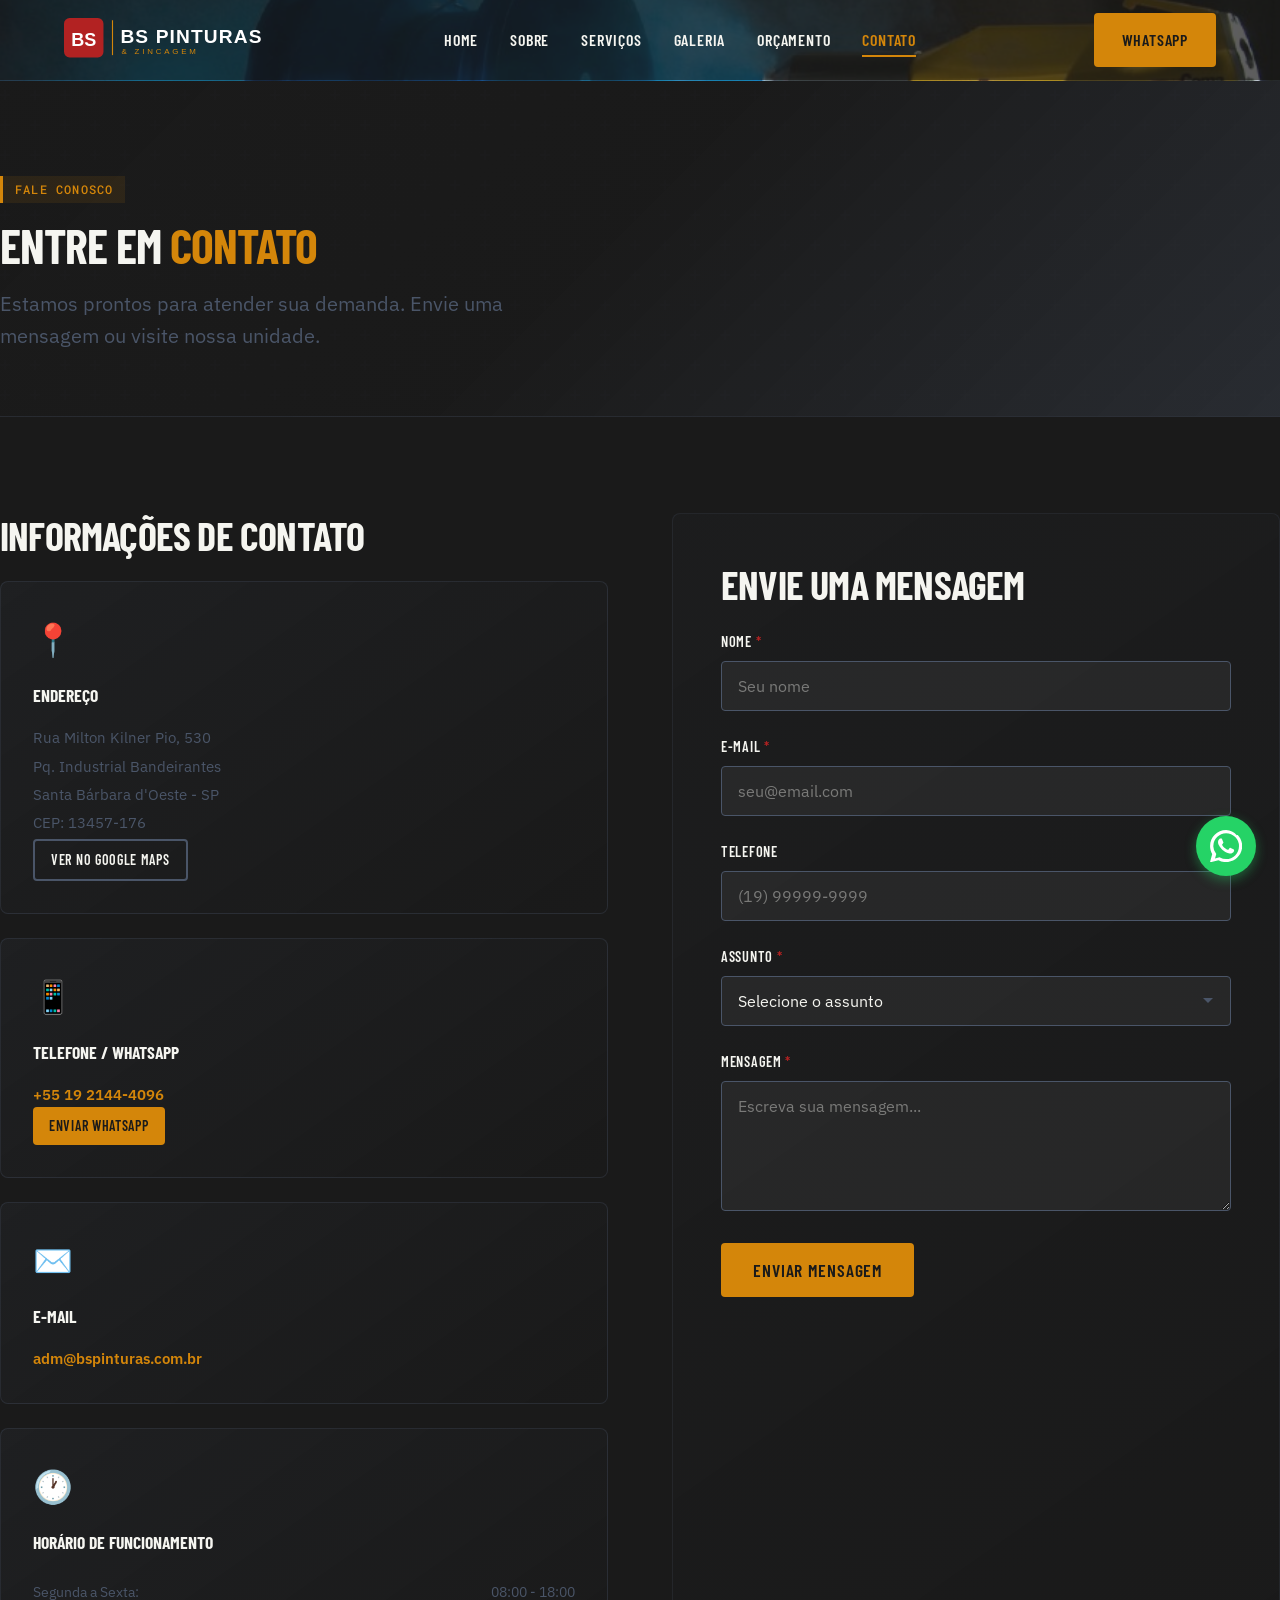
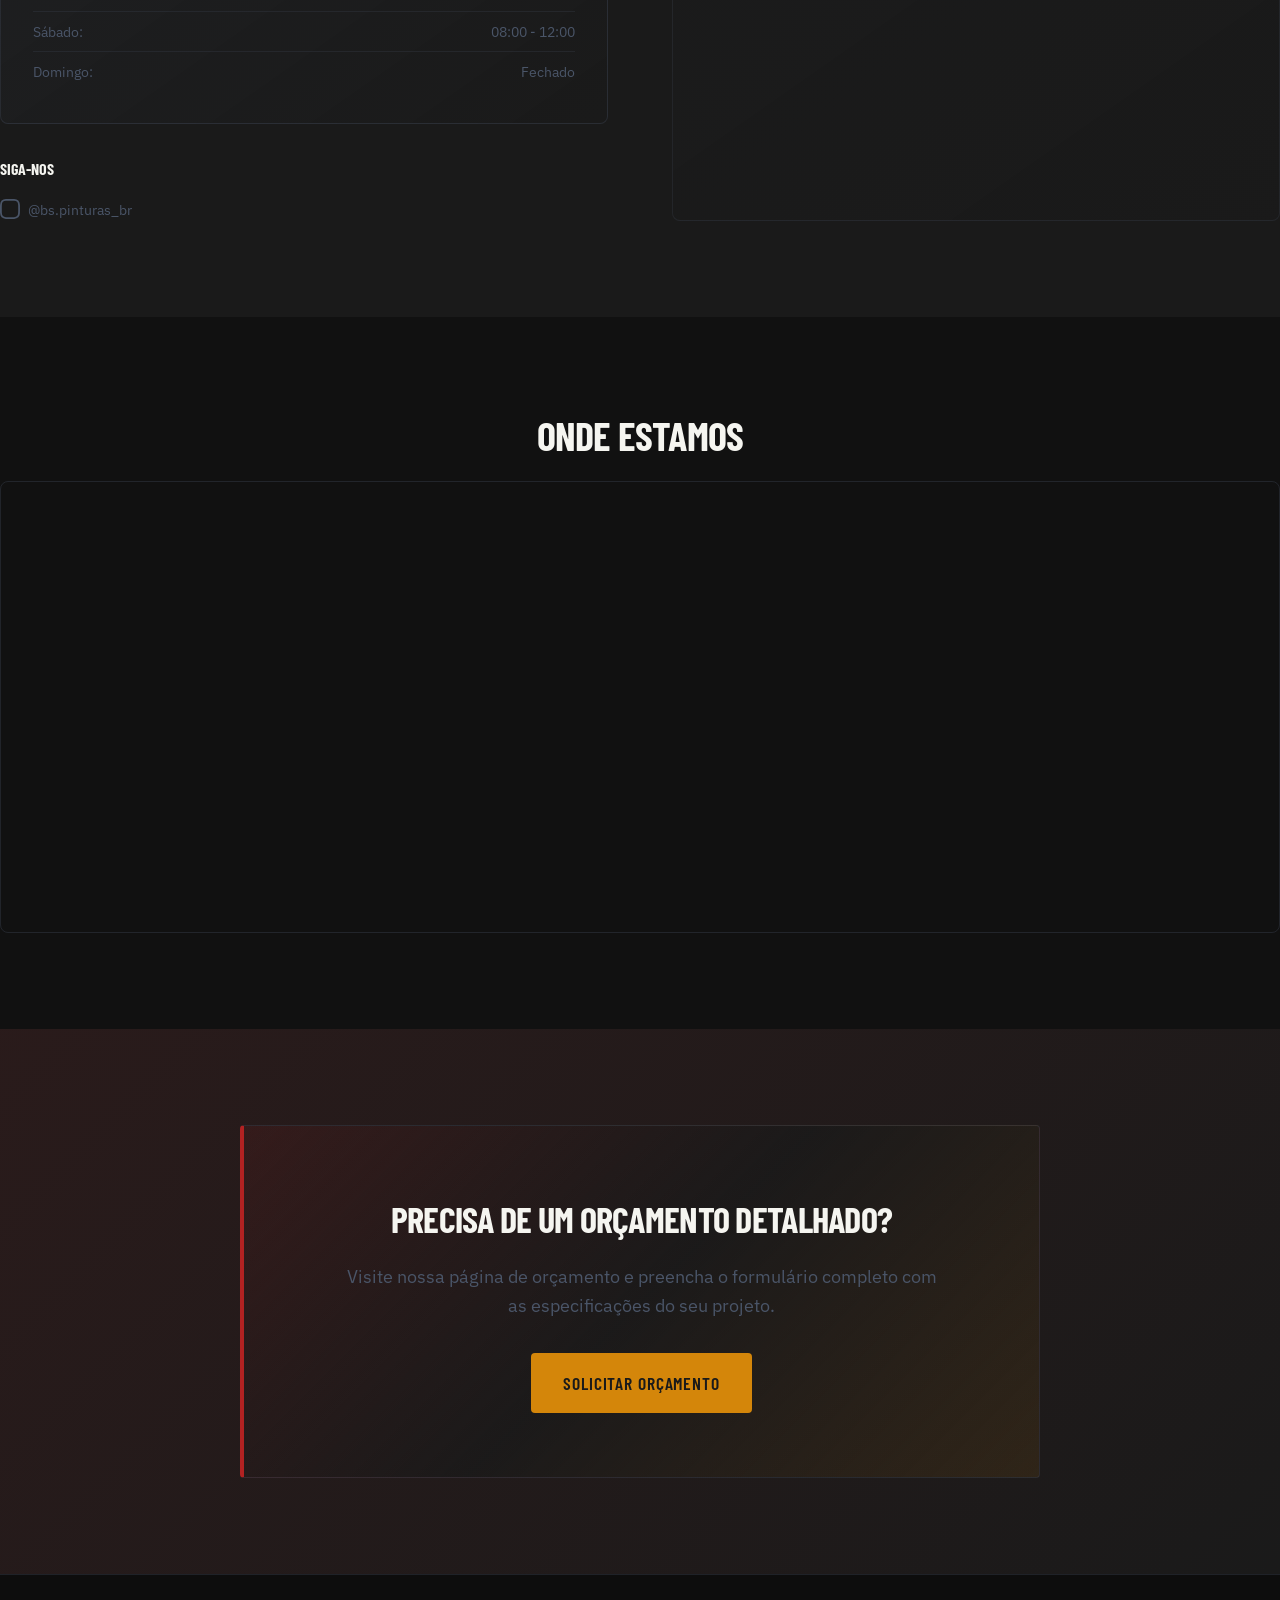
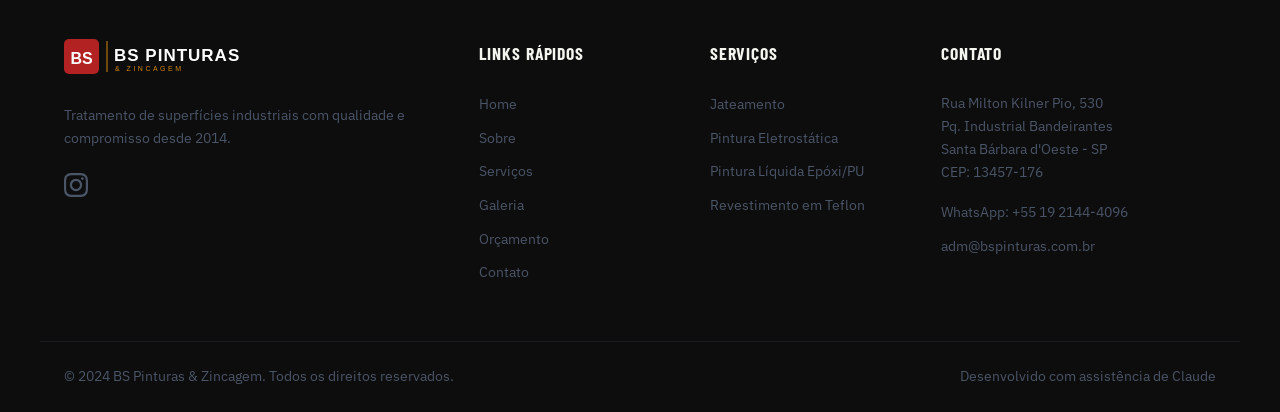
<file: BS-pinturas/contato.html>
<!DOCTYPE html>
<html lang="pt-BR">
<head>
  <meta charset="UTF-8">
  <meta name="viewport" content="width=device-width, initial-scale=1.0">
  <title>Contato | BS Pinturas & Zincagem</title>

  <meta name="description" content="Entre em contato com a BS Pinturas. Endereço: Rua Milton Kilner Pio, 530 - Santa Bárbara d'Oeste. WhatsApp: +55 19 2144-4096.">
  <meta name="keywords" content="contato, endereço, telefone, BS Pinturas, Santa Bárbara d'Oeste">
  <meta name="author" content="BS Pinturas">

  <meta property="og:title" content="Contato | BS Pinturas & Zincagem">
  <meta property="og:description" content="Fale conosco. Estamos prontos para atender.">
  <meta property="og:type" content="website">

  <link rel="icon" type="image/png" href="assets/images/logo/favicon.png">

  <link rel="preconnect" href="https://fonts.googleapis.com">
  <link rel="preconnect" href="https://fonts.gstatic.com" crossorigin>
  <link href="https://fonts.googleapis.com/css2?family=Barlow+Condensed:wght@400;600;700;800&family=IBM+Plex+Sans:wght@400;500;600&family=Roboto+Mono:wght@400;500&display=swap" rel="stylesheet">

  <link rel="stylesheet" href="assets/css/style.css">
  <link rel="stylesheet" href="assets/css/components.css">
  <link rel="stylesheet" href="assets/css/responsive.css">
</head>
<body>

  <a href="#main-content" class="sr-only">Pular para conteúdo principal</a>

  <header class="site-header">
    <div class="container">
      <div class="header-wrapper">

        <a href="index.html" class="logo" aria-label="BS Pinturas - Página inicial">
          <img src="assets/images/logo/logo.svg" alt="BS Pinturas & Zincagem" width="180" height="50">
        </a>

        <button class="menu-toggle" aria-label="Abrir menu" aria-expanded="false" aria-controls="main-nav">
          <span class="hamburger"></span>
          <span class="hamburger"></span>
          <span class="hamburger"></span>
        </button>

        <nav class="main-nav" id="main-nav" aria-label="Navegação principal">
          <ul class="nav-list">
            <li><a href="index.html" class="nav-link">Home</a></li>
            <li><a href="sobre.html" class="nav-link">Sobre</a></li>
            <li><a href="servicos.html" class="nav-link">Serviços</a></li>
            <li><a href="galeria.html" class="nav-link">Galeria</a></li>
            <li><a href="orcamento.html" class="nav-link">Orçamento</a></li>
            <li><a href="contato.html" class="nav-link active" aria-current="page">Contato</a></li>
          </ul>
        </nav>

        <a href="https://wa.me/551921444096" class="btn btn-primary header-cta" target="_blank" rel="noopener noreferrer">
          WhatsApp
        </a>

      </div>
    </div>
  </header>

  <main id="main-content">

    <section class="page-hero" aria-labelledby="contato-title">
      <div class="container">
        <div class="page-hero-content">
          <span class="page-tag">Fale Conosco</span>
          <h1 id="contato-title" class="page-title">Entre em <span class="text-accent">Contato</span></h1>
          <p class="page-description">
            Estamos prontos para atender sua demanda. Envie uma mensagem ou visite nossa unidade.
          </p>
        </div>
      </div>
    </section>

    <section class="section" aria-labelledby="info-contato-title">
      <div class="container">

        <div class="contact-wrapper">

          <div class="contact-info">
            <h2 id="info-contato-title" class="section-title">Informações de Contato</h2>

            <div class="contact-cards">

              <div class="contact-card">
                <div class="contact-icon" aria-hidden="true">📍</div>
                <h3 class="contact-card-title">Endereço</h3>
                <address class="contact-address">
                  <p>Rua Milton Kilner Pio, 530</p>
                  <p>Pq. Industrial Bandeirantes</p>
                  <p>Santa Bárbara d'Oeste - SP</p>
                  <p>CEP: 13457-176</p>
                </address>
                <a href="https://maps.google.com/?q=Rua+Milton+Kilner+Pio,530+Santa+Barbara+d'Oeste"
                   class="btn btn-outline btn-sm" target="_blank" rel="noopener noreferrer">
                  Ver no Google Maps
                </a>
              </div>

              <div class="contact-card">
                <div class="contact-icon" aria-hidden="true">📱</div>
                <h3 class="contact-card-title">Telefone / WhatsApp</h3>
                <p class="contact-detail">
                  <a href="tel:+551921444096">+55 19 2144-4096</a>
                </p>
                <a href="https://wa.me/551921444096" class="btn btn-primary btn-sm" target="_blank" rel="noopener noreferrer">
                  Enviar WhatsApp
                </a>
              </div>

              <div class="contact-card">
                <div class="contact-icon" aria-hidden="true">✉️</div>
                <h3 class="contact-card-title">E-mail</h3>
                <p class="contact-detail">
                  <a href="mailto:adm@bspinturas.com.br">adm@bspinturas.com.br</a>
                </p>
              </div>

              <div class="contact-card">
                <div class="contact-icon" aria-hidden="true">🕐</div>
                <h3 class="contact-card-title">Horário de Funcionamento</h3>
                <ul class="contact-hours">
                  <li><span>Segunda a Sexta:</span> <span>08:00 - 18:00</span></li>
                  <li><span>Sábado:</span> <span>08:00 - 12:00</span></li>
                  <li><span>Domingo:</span> <span>Fechado</span></li>
                </ul>
              </div>

            </div>

            <div class="contact-social">
              <h3 class="social-title">Siga-nos</h3>
              <div class="social-links">
                <a href="https://instagram.com/bs.pinturas_br" target="_blank" rel="noopener" aria-label="Instagram BS Pinturas" class="social-link">
                  <svg width="24" height="24" viewBox="0 0 24 24" fill="currentColor">
                    <path d="M12 2.163c3.204 0 3.584.012 4.85.07 3.252.148 4.771 1.691 4.919 4.919.058 1.265.069 1.645.069 4.849 0 3.205-.012 3.584-.069 4.849-.149 3.225-1.664 4.771-4.919 4.919-1.266.058-1.644.07-4.85.07-3.204 0-3.584-.012-4.849-.07-3.26-.149-4.771-1.699-4.919-4.92-.058-1.265-.07-1.644-.07-4.849 0-3.204.013-3.583.07-4.849.149-3.227 1.664-4.771 4.919-4.919 1.266-.057 1.645-.069 4.849-.069zm0-2.163c-3.259 0-3.667.014-4.947.072-4.358.2-6.78 2.618-6.98 6.98-.059 1.281-.073 1.689-.073 4.948 0 3.259.014 3.668.072 4.948.2 4.358 2.618 6.78 6.98 6.98 1.281.058 1.689.072 4.948.072 3.259 0 3.668-.014 4.948-.072 4.354-.2 6.782-2.618 6.979-6.98.059-1.28.073-1.689.073-4.948 0-3.259-.014-3.667-.072-4.947-.196-4.354-2.617-6.78-6.979-6.98-1.281-.059-1.69-.073-4.949-.073z"/>
                  </svg>
                  @bs.pinturas_br
                </a>
              </div>
            </div>
          </div>

          <div class="contact-form-wrapper">
            <h2 class="section-title">Envie uma Mensagem</h2>

            <form class="contact-form" id="form-contato" action="#" method="POST" novalidate>

              <div class="form-group">
                <label for="contato-nome" class="form-label">
                  Nome <span class="required" aria-label="obrigatório">*</span>
                </label>
                <input
                  type="text"
                  id="contato-nome"
                  name="nome"
                  class="form-input"
                  placeholder="Seu nome"
                  required
                  autocomplete="name"
                >
                <span class="error-message" id="error-contato-nome"></span>
              </div>

              <div class="form-group">
                <label for="contato-email" class="form-label">
                  E-mail <span class="required" aria-label="obrigatório">*</span>
                </label>
                <input
                  type="email"
                  id="contato-email"
                  name="email"
                  class="form-input"
                  placeholder="seu@email.com"
                  required
                  autocomplete="email"
                >
                <span class="error-message" id="error-contato-email"></span>
              </div>

              <div class="form-group">
                <label for="contato-telefone" class="form-label">
                  Telefone
                </label>
                <input
                  type="tel"
                  id="contato-telefone"
                  name="telefone"
                  class="form-input"
                  placeholder="(19) 99999-9999"
                  autocomplete="tel"
                >
              </div>

              <div class="form-group">
                <label for="contato-assunto" class="form-label">
                  Assunto <span class="required" aria-label="obrigatório">*</span>
                </label>
                <select id="contato-assunto" name="assunto" class="form-select" required>
                  <option value="" disabled selected>Selecione o assunto</option>
                  <option value="orcamento">Solicitar Orçamento</option>
                  <option value="duvida">Dúvida sobre Serviços</option>
                  <option value="visita">Agendar Visita</option>
                  <option value="trabalhe">Trabalhe Conosco</option>
                  <option value="outro">Outro</option>
                </select>
                <span class="error-message" id="error-contato-assunto"></span>
              </div>

              <div class="form-group">
                <label for="contato-mensagem" class="form-label">
                  Mensagem <span class="required" aria-label="obrigatório">*</span>
                </label>
                <textarea
                  id="contato-mensagem"
                  name="mensagem"
                  class="form-textarea"
                  rows="5"
                  placeholder="Escreva sua mensagem..."
                  required
                ></textarea>
                <span class="error-message" id="error-contato-mensagem"></span>
              </div>

              <div class="form-actions">
                <button type="submit" class="btn btn-primary btn-lg">
                  Enviar Mensagem
                </button>
              </div>

              <div class="form-success" id="contato-success" role="status" aria-live="polite" hidden>
                <p>✅ Mensagem enviada com sucesso! Retornaremos em breve.</p>
              </div>

              <div class="form-error" id="contato-error" role="alert" hidden>
                <p>❌ Ocorreu um erro. Por favor, tente novamente ou entre em contato pelo WhatsApp.</p>
              </div>

            </form>
          </div>

        </div>

      </div>
    </section>

    <section class="section section-dark" aria-labelledby="mapa-title">
      <div class="container">
        <h2 id="mapa-title" class="section-title center">Onde Estamos</h2>

        <div class="map-wrapper">
          <iframe
            src="https://www.google.com/maps/embed?pb=!1m18!1m12!1m3!1d3675.1234567890123!2d-47.36412345678901!3d-22.75412345678901!2m3!1f0!2f0!3f0!3m2!1i1024!2i768!4f13.1!3m3!1m2!1s0x94c8c123456789ab%3A0x123456789abcdef0!2sRua%20Milton%20Kilner%20Pio%2C%20530%20-%20Santa%20B%C3%A1rbara%20d'Oeste%2C%20SP!5e0!3m2!1spt-BR!2sbr!4v1234567890123"
            width="100%"
            height="450"
            style="border:0;"
            allowfullscreen=""
            loading="lazy"
            referrerpolicy="no-referrer-when-downgrade"
            title="Localização da BS Pinturas no Google Maps"
            aria-label="Mapa mostrando a localização da BS Pinturas em Santa Bárbara d'Oeste">
          </iframe>
        </div>
      </div>
    </section>

    <section class="section section-cta" aria-labelledby="cta-contato-title">
      <div class="container">
        <div class="cta-box">
          <h2 id="cta-contato-title" class="cta-title">Precisa de um orçamento detalhado?</h2>
          <p class="cta-text">
            Visite nossa página de orçamento e preencha o formulário completo com as especificações do seu projeto.
          </p>
          <div class="cta-actions">
            <a href="orcamento.html" class="btn btn-primary btn-lg">
              Solicitar Orçamento
            </a>
          </div>
        </div>
      </div>
    </section>

  </main>

  <footer class="site-footer">
    <div class="container">
      <div class="footer-grid">

        <div class="footer-brand">
          <img src="assets/images/logo/logo-white.svg" alt="BS Pinturas" width="150" height="40">
          <p class="footer-description">
            Tratamento de superfícies industriais com qualidade
            e compromisso desde 2014.
          </p>
          <div class="footer-social">
            <a href="https://instagram.com/bs.pinturas_br" target="_blank" rel="noopener" aria-label="Instagram">
              <svg width="24" height="24" viewBox="0 0 24 24" fill="currentColor">
                <path d="M12 2.163c3.204 0 3.584.012 4.85.07 3.252.148 4.771 1.691 4.919 4.919.058 1.265.069 1.645.069 4.849 0 3.205-.012 3.584-.069 4.849-.149 3.225-1.664 4.771-4.919 4.919-1.266.058-1.644.07-4.85.07-3.204 0-3.584-.012-4.849-.07-3.26-.149-4.771-1.699-4.919-4.92-.058-1.265-.07-1.644-.07-4.849 0-3.204.013-3.583.07-4.849.149-3.227 1.664-4.771 4.919-4.919 1.266-.057 1.645-.069 4.849-.069zm0-2.163c-3.259 0-3.667.014-4.947.072-4.358.2-6.78 2.618-6.98 6.98-.059 1.281-.073 1.689-.073 4.948 0 3.259.014 3.668.072 4.948.2 4.358 2.618 6.78 6.98 6.98 1.281.058 1.689.072 4.948.072 3.259 0 3.668-.014 4.948-.072 4.354-.2 6.782-2.618 6.979-6.98.059-1.28.073-1.689.073-4.948 0-3.259-.014-3.667-.072-4.947-.196-4.354-2.617-6.78-6.979-6.98-1.281-.059-1.69-.073-4.949-.073zm0 5.838c-3.403 0-6.162 2.759-6.162 6.162s2.759 6.163 6.162 6.163 6.162-2.759 6.162-6.163c0-3.403-2.759-6.162-6.162-6.162zm0 10.162c-2.209 0-4-1.79-4-4 0-2.209 1.791-4 4-4s4 1.791 4 4c0 2.21-1.791 4-4 4zm6.406-11.845c-.796 0-1.441.645-1.441 1.44s.645 1.44 1.441 1.44c.795 0 1.439-.645 1.439-1.44s-.644-1.44-1.439-1.44z"/>
              </svg>
            </a>
          </div>
        </div>

        <nav class="footer-nav" aria-label="Links rápidos">
          <h3 class="footer-title">Links Rápidos</h3>
          <ul class="footer-links">
            <li><a href="index.html">Home</a></li>
            <li><a href="sobre.html">Sobre</a></li>
            <li><a href="servicos.html">Serviços</a></li>
            <li><a href="galeria.html">Galeria</a></li>
            <li><a href="orcamento.html">Orçamento</a></li>
            <li><a href="contato.html">Contato</a></li>
          </ul>
        </nav>

        <nav class="footer-nav" aria-label="Serviços">
          <h3 class="footer-title">Serviços</h3>
          <ul class="footer-links">
            <li><a href="servicos.html#jateamento">Jateamento</a></li>
            <li><a href="servicos.html#pintura-eletrostatica">Pintura Eletrostática</a></li>
            <li><a href="servicos.html#pintura-liquida">Pintura Líquida Epóxi/PU</a></li>
            <li><a href="servicos.html#revestimento-teflon">Revestimento em Teflon</a></li>
          </ul>
        </nav>

        <div class="footer-contact">
          <h3 class="footer-title">Contato</h3>
          <address class="footer-address">
            <p>Rua Milton Kilner Pio, 530</p>
            <p>Pq. Industrial Bandeirantes</p>
            <p>Santa Bárbara d'Oeste - SP</p>
            <p>CEP: 13457-176</p>
          </address>
          <ul class="footer-contacts">
            <li>
              <a href="https://wa.me/551921444096" target="_blank" rel="noopener">
                WhatsApp: +55 19 2144-4096
              </a>
            </li>
            <li>
              <a href="mailto:adm@bspinturas.com.br">
                adm@bspinturas.com.br
              </a>
            </li>
          </ul>
        </div>

      </div>

      <div class="footer-bottom">
        <p>&copy; 2024 BS Pinturas & Zincagem. Todos os direitos reservados.</p>
        <p class="footer-credits">Desenvolvido com assistência de Claude</p>
      </div>
    </div>
  </footer>

  <a href="https://wa.me/551921444096" class="whatsapp-float" target="_blank" rel="noopener noreferrer" aria-label="Falar no WhatsApp">
    <svg viewBox="0 0 24 24" aria-hidden="true">
      <path d="M17.472 14.382c-.297-.149-1.758-.867-2.03-.967-.273-.099-.471-.148-.67.15-.197.297-.767.966-.94 1.164-.173.199-.347.223-.644.075-.297-.15-1.255-.463-2.39-1.475-.883-.788-1.48-1.761-1.653-2.059-.173-.297-.018-.458.13-.606.134-.133.298-.347.446-.521.15-.174.198-.298.298-.497.099-.198.05-.371-.025-.521-.075-.149-.669-1.612-.916-2.207-.242-.579-.487-.5-.669-.51-.173-.008-.371-.01-.57-.01-.198 0-.52.074-.792.372-.272.297-1.04 1.016-1.04 2.479 0 1.462 1.065 2.875 1.213 3.074.149.198 2.096 3.2 5.077 4.487.709.306 1.262.489 1.694.625.712.227 1.36.195 1.871.118.571-.085 1.758-.719 2.006-1.413.248-.694.248-1.289.173-1.413-.074-.124-.272-.198-.57-.347m-5.421 7.403h-.004a9.689 9.689 0 01-4.551-1.125l-.326-.186-3.388.888.907-3.299-.197-.346A9.689 9.689 0 012.473 12.1 9.697 9.697 0 0112.099 2.473c2.576 0 4.998 1.003 6.819 2.822a9.623 9.623 0 012.822 6.82c-.002 5.353-4.357 9.707-9.708 9.707M20.1 3.89A11.626 11.626 0 0012.099 0C5.392 0 .055 5.338.055 12.045c0 2.12.556 4.192 1.61 6.015l-1.71 6.242 6.404-1.678a11.9 11.9 0 005.737 1.466h.004c6.706 0 12.046-5.34 12.046-12.046 0-3.218-1.254-6.247-3.525-8.516l.024-.024z"/>
    </svg>
  </a>

  <script src="assets/js/menu.js"></script>
  <script src="assets/js/main.js"></script>

</body>
</html>
</file>
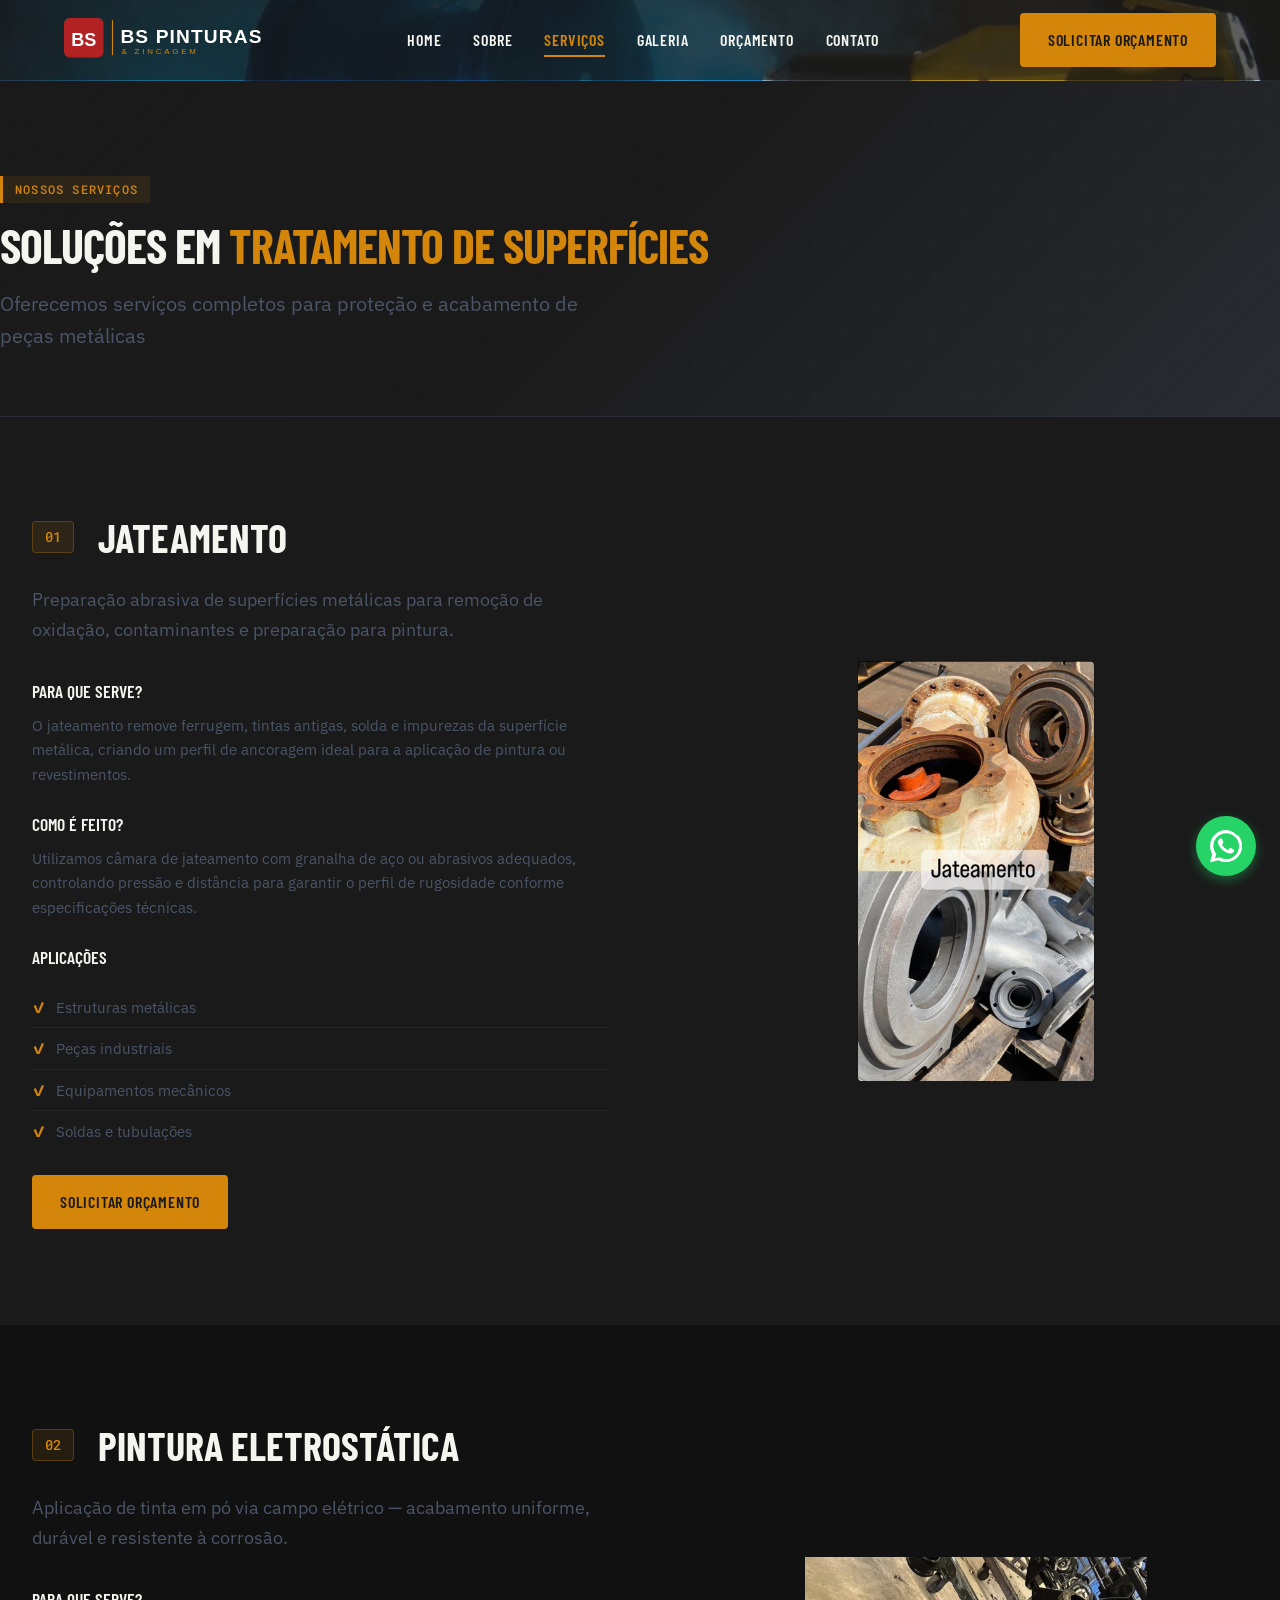
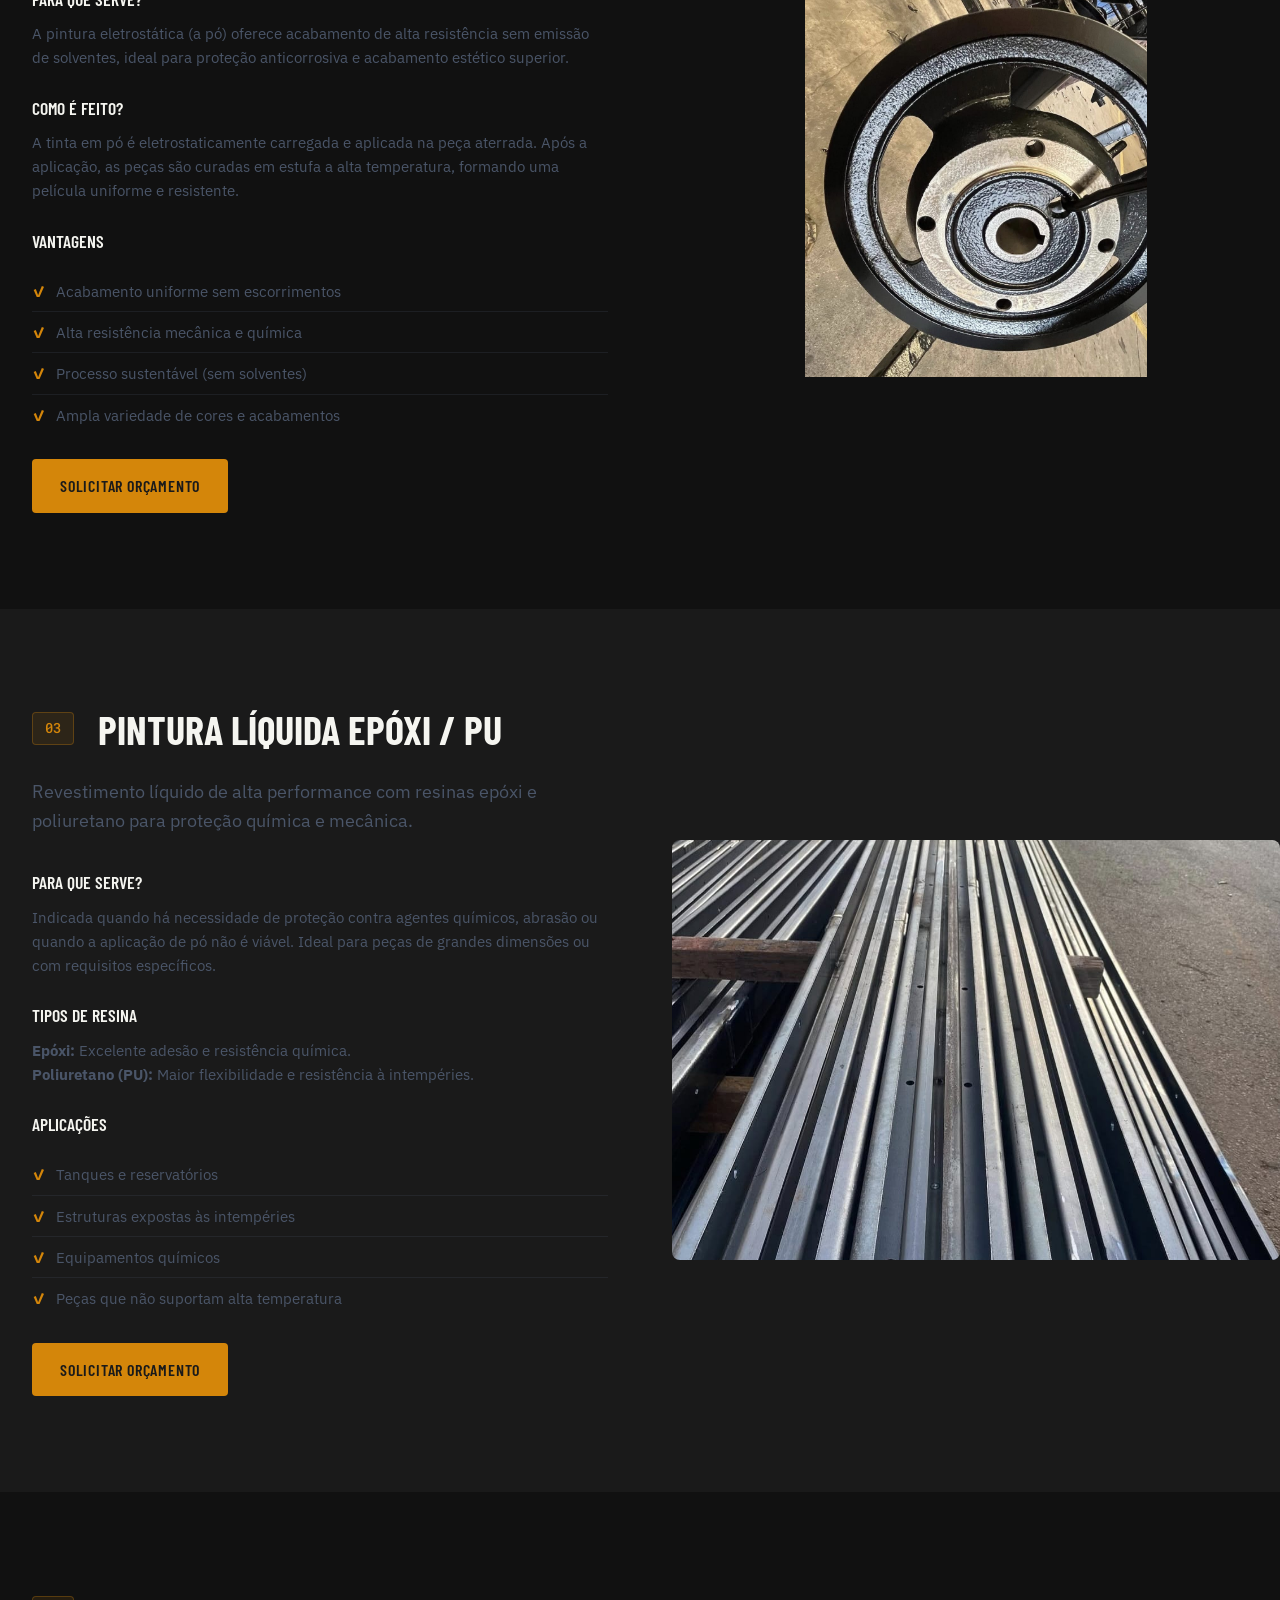
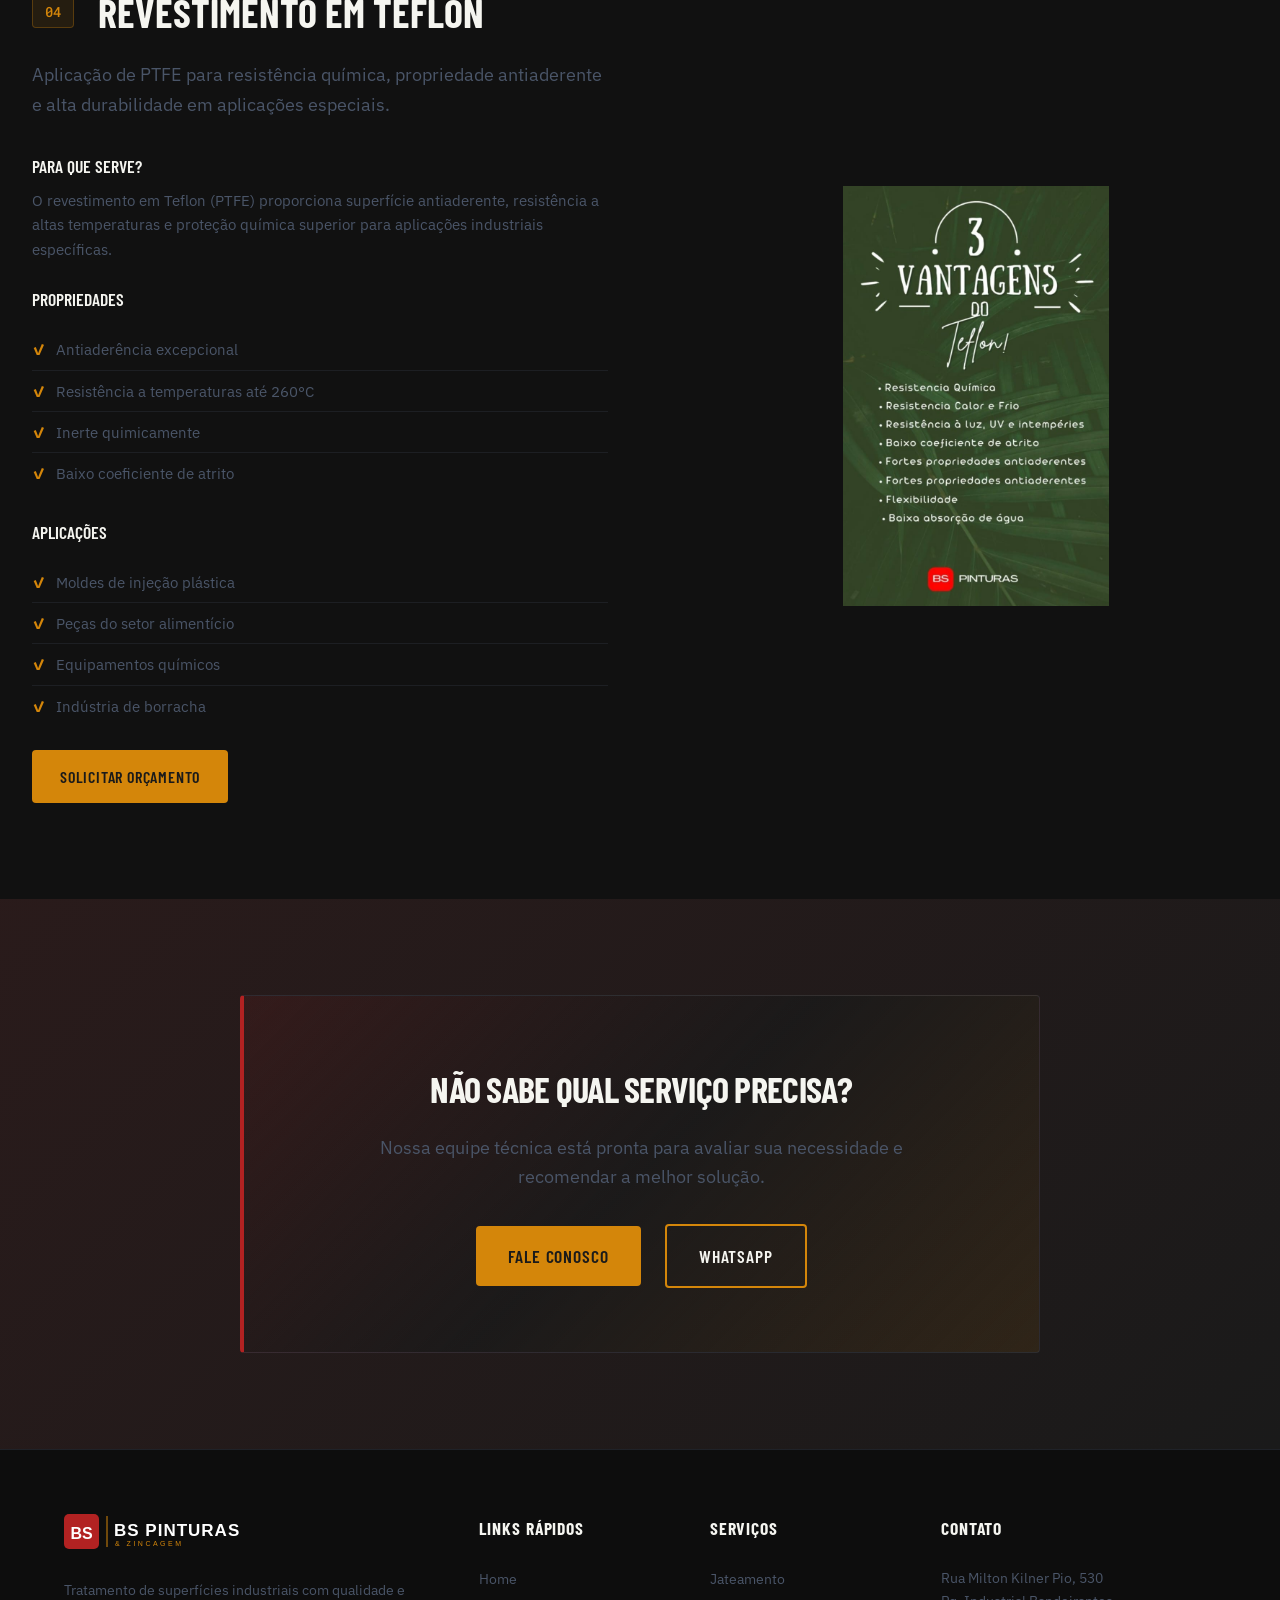
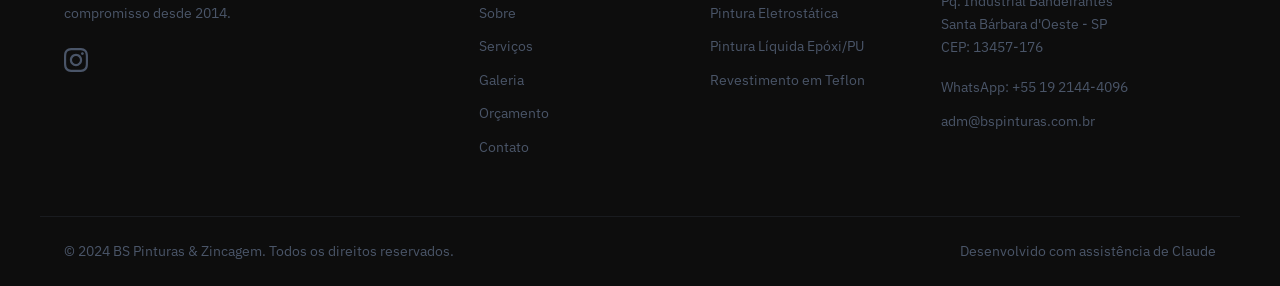
<file: BS-pinturas/servicos.html>
<!DOCTYPE html>
<html lang="pt-BR">
<head>
  <meta charset="UTF-8">
  <meta name="viewport" content="width=device-width, initial-scale=1.0">
  <title>Serviços | BS Pinturas & Zincagem</title>

  <meta name="description" content="Conheça nossos serviços: Jateamento, Pintura Eletrostática, Pintura Líquida Epóxi/PU e Revestimento em Teflon. Solicite seu orçamento.">
  <meta name="keywords" content="jateamento, pintura eletrostática, pintura epóxi, revestimento teflon, tratamento superfícies">
  <meta name="author" content="BS Pinturas">

  <meta property="og:title" content="Serviços | BS Pinturas & Zincagem">
  <meta property="og:description" content="Soluções completas em tratamento de superfícies metálicas.">
  <meta property="og:type" content="website">

  <link rel="icon" type="image/png" href="assets/images/logo/favicon.png">

  <link rel="preconnect" href="https://fonts.googleapis.com">
  <link rel="preconnect" href="https://fonts.gstatic.com" crossorigin>
  <link href="https://fonts.googleapis.com/css2?family=Barlow+Condensed:wght@400;600;700;800&family=IBM+Plex+Sans:wght@400;500;600&family=Roboto+Mono:wght@400;500&display=swap" rel="stylesheet">

  <link rel="stylesheet" href="assets/css/style.css">
  <link rel="stylesheet" href="assets/css/components.css">
  <link rel="stylesheet" href="assets/css/responsive.css">
</head>
<body>

  <a href="#main-content" class="sr-only">Pular para conteúdo principal</a>

  <header class="site-header">
    <div class="container">
      <div class="header-wrapper">

        <a href="index.html" class="logo" aria-label="BS Pinturas - Página inicial">
          <img src="assets/images/logo/logo.svg" alt="BS Pinturas & Zincagem" width="180" height="50">
        </a>

        <button class="menu-toggle" aria-label="Abrir menu" aria-expanded="false" aria-controls="main-nav">
          <span class="hamburger"></span>
          <span class="hamburger"></span>
          <span class="hamburger"></span>
        </button>

        <nav class="main-nav" id="main-nav" aria-label="Navegação principal">
          <ul class="nav-list">
            <li><a href="index.html" class="nav-link">Home</a></li>
            <li><a href="sobre.html" class="nav-link">Sobre</a></li>
            <li><a href="servicos.html" class="nav-link active" aria-current="page">Serviços</a></li>
            <li><a href="galeria.html" class="nav-link">Galeria</a></li>
            <li><a href="orcamento.html" class="nav-link">Orçamento</a></li>
            <li><a href="contato.html" class="nav-link">Contato</a></li>
          </ul>
        </nav>

        <a href="https://wa.me/551921444096" class="btn btn-primary header-cta" target="_blank" rel="noopener noreferrer">
          Solicitar Orçamento
        </a>

      </div>
    </div>
  </header>

  <main id="main-content">

    <section class="page-hero" aria-labelledby="servicos-title">
      <div class="container">
        <div class="page-hero-content">
          <span class="page-tag">Nossos Serviços</span>
          <h1 id="servicos-title" class="page-title">Soluções em <span class="text-accent">Tratamento de Superfícies</span></h1>
          <p class="page-description">
            Oferecemos serviços completos para proteção e acabamento de peças metálicas
          </p>
        </div>
      </div>
    </section>

    <!-- Serviço 1: Jateamento -->
    <section id="jateamento" class="section" aria-labelledby="jateamento-title">
      <div class="container">
        <div class="service-detail-wrapper">

          <div class="service-detail-content">
            <div class="service-header">
              <span class="service-number">01</span>
              <h2 id="jateamento-title" class="service-detail-title">Jateamento</h2>
            </div>

            <p class="service-lead">
              Preparação abrasiva de superfícies metálicas para remoção de oxidação, contaminantes e preparação para pintura.
            </p>

            <div class="service-info">
              <h3 class="service-info-title">Para que serve?</h3>
              <p>O jateamento remove ferrugem, tintas antigas, solda e impurezas da superfície metálica, criando um perfil de ancoragem ideal para a aplicação de pintura ou revestimentos.</p>
            </div>

            <div class="service-info">
              <h3 class="service-info-title">Como é feito?</h3>
              <p>Utilizamos câmara de jateamento com granalha de aço ou abrasivos adequados, controlando pressão e distância para garantir o perfil de rugosidade conforme especificações técnicas.</p>
            </div>

            <div class="service-info">
              <h3 class="service-info-title">Aplicações</h3>
              <ul class="service-aplicacoes">
                <li>Estruturas metálicas</li>
                <li>Peças industriais</li>
                <li>Equipamentos mecânicos</li>
                <li>Soldas e tubulações</li>
              </ul>
            </div>

            <a href="orcamento.html?servico=jateamento" class="btn btn-primary">Solicitar orçamento</a>
          </div>

          <div class="service-detail-image">
            <img src="assets/images/servicos/Jateamento/Jateamento - Antes e depois.png" alt="Processo de jateamento - Antes e depois" loading="lazy">
          </div>

        </div>
      </div>
    </section>

    <!-- Serviço 2: Pintura Eletrostática -->
    <section id="pintura-eletrostatica" class="section section-dark" aria-labelledby="eletrostatica-title">
      <div class="container">
        <div class="service-detail-wrapper">

          <div class="service-detail-content">
            <div class="service-header">
              <span class="service-number">02</span>
              <h2 id="eletrostatica-title" class="service-detail-title">Pintura Eletrostática</h2>
            </div>

            <p class="service-lead">
              Aplicação de tinta em pó via campo elétrico — acabamento uniforme, durável e resistente à corrosão.
            </p>

            <div class="service-info">
              <h3 class="service-info-title">Para que serve?</h3>
              <p>A pintura eletrostática (a pó) oferece acabamento de alta resistência sem emissão de solventes, ideal para proteção anticorrosiva e acabamento estético superior.</p>
            </div>

            <div class="service-info">
              <h3 class="service-info-title">Como é feito?</h3>
              <p>A tinta em pó é eletrostaticamente carregada e aplicada na peça aterrada. Após a aplicação, as peças são curadas em estufa a alta temperatura, formando uma película uniforme e resistente.</p>
            </div>

            <div class="service-info">
              <h3 class="service-info-title">Vantagens</h3>
              <ul class="service-aplicacoes">
                <li>Acabamento uniforme sem escorrimentos</li>
                <li>Alta resistência mecânica e química</li>
                <li>Processo sustentável (sem solventes)</li>
                <li>Ampla variedade de cores e acabamentos</li>
              </ul>
            </div>

            <a href="orcamento.html?servico=pintura-eletrostatica" class="btn btn-primary">Solicitar orçamento</a>
          </div>

          <div class="service-detail-image">
            <img src="assets/images/servicos/Pintura eletrostatica/Pintura Eletrostatica - Antes e depois 01.jpeg" alt="Pintura Eletrostática - Antes e depois" loading="lazy">
          </div>

        </div>
      </div>
    </section>

    <!-- Serviço 3: Pintura Líquida -->
    <section id="pintura-liquida" class="section" aria-labelledby="liquida-title">
      <div class="container">
        <div class="service-detail-wrapper">

          <div class="service-detail-content">
            <div class="service-header">
              <span class="service-number">03</span>
              <h2 id="liquida-title" class="service-detail-title">Pintura Líquida Epóxi / PU</h2>
            </div>

            <p class="service-lead">
              Revestimento líquido de alta performance com resinas epóxi e poliuretano para proteção química e mecânica.
            </p>

            <div class="service-info">
              <h3 class="service-info-title">Para que serve?</h3>
              <p>Indicada quando há necessidade de proteção contra agentes químicos, abrasão ou quando a aplicação de pó não é viável. Ideal para peças de grandes dimensões ou com requisitos específicos.</p>
            </div>

            <div class="service-info">
              <h3 class="service-info-title">Tipos de Resina</h3>
              <p><strong>Epóxi:</strong> Excelente adesão e resistência química.<br>
                 <strong>Poliuretano (PU):</strong> Maior flexibilidade e resistência à intempéries.</p>
            </div>

            <div class="service-info">
              <h3 class="service-info-title">Aplicações</h3>
              <ul class="service-aplicacoes">
                <li>Tanques e reservatórios</li>
                <li>Estruturas expostas às intempéries</li>
                <li>Equipamentos químicos</li>
                <li>Peças que não suportam alta temperatura</li>
              </ul>
            </div>

            <a href="orcamento.html?servico=pintura-liquida" class="btn btn-primary">Solicitar orçamento</a>
          </div>

          <div class="service-detail-image">
            <img src="assets/images/servicos/Pintura Liquida/Pintura Liquida - Antes e depois 01.jpeg" alt="Pintura Líquida - Antes e depois" loading="lazy">
          </div>

        </div>
      </div>
    </section>

    <!-- Serviço 4: Revestimento Teflon -->
    <section id="revestimento-teflon" class="section section-dark" aria-labelledby="teflon-title">
      <div class="container">
        <div class="service-detail-wrapper">

          <div class="service-detail-content">
            <div class="service-header">
              <span class="service-number">04</span>
              <h2 id="teflon-title" class="service-detail-title">Revestimento em Teflon</h2>
            </div>

            <p class="service-lead">
              Aplicação de PTFE para resistência química, propriedade antiaderente e alta durabilidade em aplicações especiais.
            </p>

            <div class="service-info">
              <h3 class="service-info-title">Para que serve?</h3>
              <p>O revestimento em Teflon (PTFE) proporciona superfície antiaderente, resistência a altas temperaturas e proteção química superior para aplicações industriais específicas.</p>
            </div>

            <div class="service-info">
              <h3 class="service-info-title">Propriedades</h3>
              <ul class="service-aplicacoes">
                <li>Antiaderência excepcional</li>
                <li>Resistência a temperaturas até 260°C</li>
                <li>Inerte quimicamente</li>
                <li>Baixo coeficiente de atrito</li>
              </ul>
            </div>

            <div class="service-info">
              <h3 class="service-info-title">Aplicações</h3>
              <ul class="service-aplicacoes">
                <li>Moldes de injeção plástica</li>
                <li>Peças do setor alimentício</li>
                <li>Equipamentos químicos</li>
                <li>Indústria de borracha</li>
              </ul>
            </div>

            <a href="orcamento.html?servico=revestimento-teflon" class="btn btn-primary">Solicitar orçamento</a>
          </div>

          <div class="service-detail-image">
            <img src="assets/images/servicos/Teflon/Vantagens do teflon.jpeg" alt="Vantagens do revestimento em Teflon" loading="lazy">
          </div>

        </div>
      </div>
    </section>

    <!-- CTA Section -->
    <section class="section section-cta" aria-labelledby="cta-servicos-title">
      <div class="container">
        <div class="cta-box">
          <h2 id="cta-servicos-title" class="cta-title">Não sabe qual serviço precisa?</h2>
          <p class="cta-text">
            Nossa equipe técnica está pronta para avaliar sua necessidade e recomendar a melhor solução.
          </p>
          <div class="cta-actions">
            <a href="contato.html" class="btn btn-primary btn-lg">Fale conosco</a>
            <a href="https://wa.me/551921444096" class="btn btn-secondary btn-lg" target="_blank" rel="noopener noreferrer">
              WhatsApp
            </a>
          </div>
        </div>
      </div>
    </section>

  </main>

  <footer class="site-footer">
    <div class="container">
      <div class="footer-grid">

        <div class="footer-brand">
          <img src="assets/images/logo/logo-white.svg" alt="BS Pinturas" width="150" height="40">
          <p class="footer-description">
            Tratamento de superfícies industriais com qualidade
            e compromisso desde 2014.
          </p>
          <div class="footer-social">
            <a href="https://instagram.com/bs.pinturas_br" target="_blank" rel="noopener" aria-label="Instagram">
              <svg width="24" height="24" viewBox="0 0 24 24" fill="currentColor">
                <path d="M12 2.163c3.204 0 3.584.012 4.85.07 3.252.148 4.771 1.691 4.919 4.919.058 1.265.069 1.645.069 4.849 0 3.205-.012 3.584-.069 4.849-.149 3.225-1.664 4.771-4.919 4.919-1.266.058-1.644.07-4.85.07-3.204 0-3.584-.012-4.849-.07-3.26-.149-4.771-1.699-4.919-4.92-.058-1.265-.07-1.644-.07-4.849 0-3.204.013-3.583.07-4.849.149-3.227 1.664-4.771 4.919-4.919 1.266-.057 1.645-.069 4.849-.069zm0-2.163c-3.259 0-3.667.014-4.947.072-4.358.2-6.78 2.618-6.98 6.98-.059 1.281-.073 1.689-.073 4.948 0 3.259.014 3.668.072 4.948.2 4.358 2.618 6.78 6.98 6.98 1.281.058 1.689.072 4.948.072 3.259 0 3.668-.014 4.948-.072 4.354-.2 6.782-2.618 6.979-6.98.059-1.28.073-1.689.073-4.948 0-3.259-.014-3.667-.072-4.947-.196-4.354-2.617-6.78-6.979-6.98-1.281-.059-1.69-.073-4.949-.073zm0 5.838c-3.403 0-6.162 2.759-6.162 6.162s2.759 6.163 6.162 6.163 6.162-2.759 6.162-6.163c0-3.403-2.759-6.162-6.162-6.162zm0 10.162c-2.209 0-4-1.79-4-4 0-2.209 1.791-4 4-4s4 1.791 4 4c0 2.21-1.791 4-4 4zm6.406-11.845c-.796 0-1.441.645-1.441 1.44s.645 1.44 1.441 1.44c.795 0 1.439-.645 1.439-1.44s-.644-1.44-1.439-1.44z"/>
              </svg>
            </a>
          </div>
        </div>

        <nav class="footer-nav" aria-label="Links rápidos">
          <h3 class="footer-title">Links Rápidos</h3>
          <ul class="footer-links">
            <li><a href="index.html">Home</a></li>
            <li><a href="sobre.html">Sobre</a></li>
            <li><a href="servicos.html">Serviços</a></li>
            <li><a href="galeria.html">Galeria</a></li>
            <li><a href="orcamento.html">Orçamento</a></li>
            <li><a href="contato.html">Contato</a></li>
          </ul>
        </nav>

        <nav class="footer-nav" aria-label="Serviços">
          <h3 class="footer-title">Serviços</h3>
          <ul class="footer-links">
            <li><a href="servicos.html#jateamento">Jateamento</a></li>
            <li><a href="servicos.html#pintura-eletrostatica">Pintura Eletrostática</a></li>
            <li><a href="servicos.html#pintura-liquida">Pintura Líquida Epóxi/PU</a></li>
            <li><a href="servicos.html#revestimento-teflon">Revestimento em Teflon</a></li>
          </ul>
        </nav>

        <div class="footer-contact">
          <h3 class="footer-title">Contato</h3>
          <address class="footer-address">
            <p>Rua Milton Kilner Pio, 530</p>
            <p>Pq. Industrial Bandeirantes</p>
            <p>Santa Bárbara d'Oeste - SP</p>
            <p>CEP: 13457-176</p>
          </address>
          <ul class="footer-contacts">
            <li>
              <a href="https://wa.me/551921444096" target="_blank" rel="noopener">
                WhatsApp: +55 19 2144-4096
              </a>
            </li>
            <li>
              <a href="mailto:adm@bspinturas.com.br">
                adm@bspinturas.com.br
              </a>
            </li>
          </ul>
        </div>

      </div>

      <div class="footer-bottom">
        <p>&copy; 2024 BS Pinturas & Zincagem. Todos os direitos reservados.</p>
        <p class="footer-credits">Desenvolvido com assistência de Claude</p>
      </div>
    </div>
  </footer>

  <a href="https://wa.me/551921444096" class="whatsapp-float" target="_blank" rel="noopener noreferrer" aria-label="Falar no WhatsApp">
    <svg viewBox="0 0 24 24" aria-hidden="true">
      <path d="M17.472 14.382c-.297-.149-1.758-.867-2.03-.967-.273-.099-.471-.148-.67.15-.197.297-.767.966-.94 1.164-.173.199-.347.223-.644.075-.297-.15-1.255-.463-2.39-1.475-.883-.788-1.48-1.761-1.653-2.059-.173-.297-.018-.458.13-.606.134-.133.298-.347.446-.521.15-.174.198-.298.298-.497.099-.198.05-.371-.025-.521-.075-.149-.669-1.612-.916-2.207-.242-.579-.487-.5-.669-.51-.173-.008-.371-.01-.57-.01-.198 0-.52.074-.792.372-.272.297-1.04 1.016-1.04 2.479 0 1.462 1.065 2.875 1.213 3.074.149.198 2.096 3.2 5.077 4.487.709.306 1.262.489 1.694.625.712.227 1.36.195 1.871.118.571-.085 1.758-.719 2.006-1.413.248-.694.248-1.289.173-1.413-.074-.124-.272-.198-.57-.347m-5.421 7.403h-.004a9.689 9.689 0 01-4.551-1.125l-.326-.186-3.388.888.907-3.299-.197-.346A9.689 9.689 0 012.473 12.1 9.697 9.697 0 0112.099 2.473c2.576 0 4.998 1.003 6.819 2.822a9.623 9.623 0 012.822 6.82c-.002 5.353-4.357 9.707-9.708 9.707M20.1 3.89A11.626 11.626 0 0012.099 0C5.392 0 .055 5.338.055 12.045c0 2.12.556 4.192 1.61 6.015l-1.71 6.242 6.404-1.678a11.9 11.9 0 005.737 1.466h.004c6.706 0 12.046-5.34 12.046-12.046 0-3.218-1.254-6.247-3.525-8.516l.024-.024z"/>
    </svg>
  </a>

  <script src="assets/js/menu.js"></script>
  <script src="assets/js/main.js"></script>

</body>
</html>
</file>
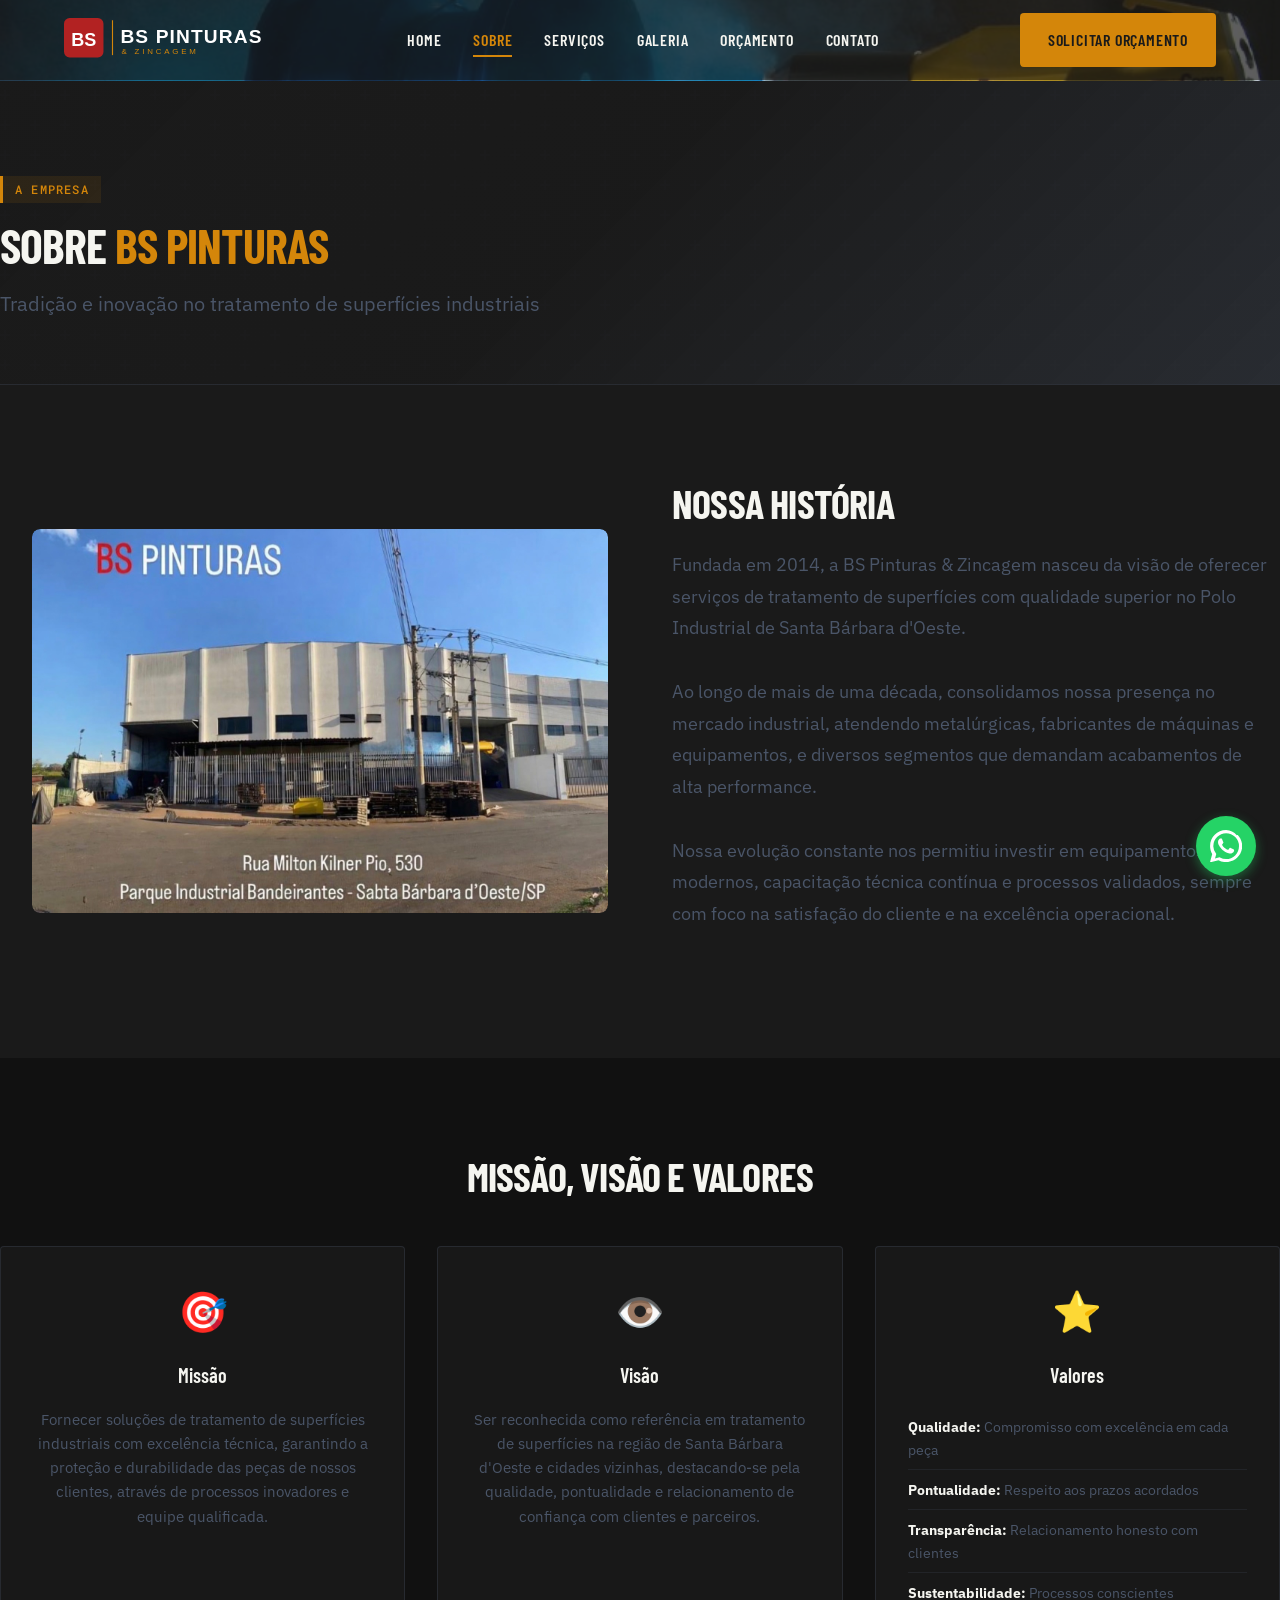
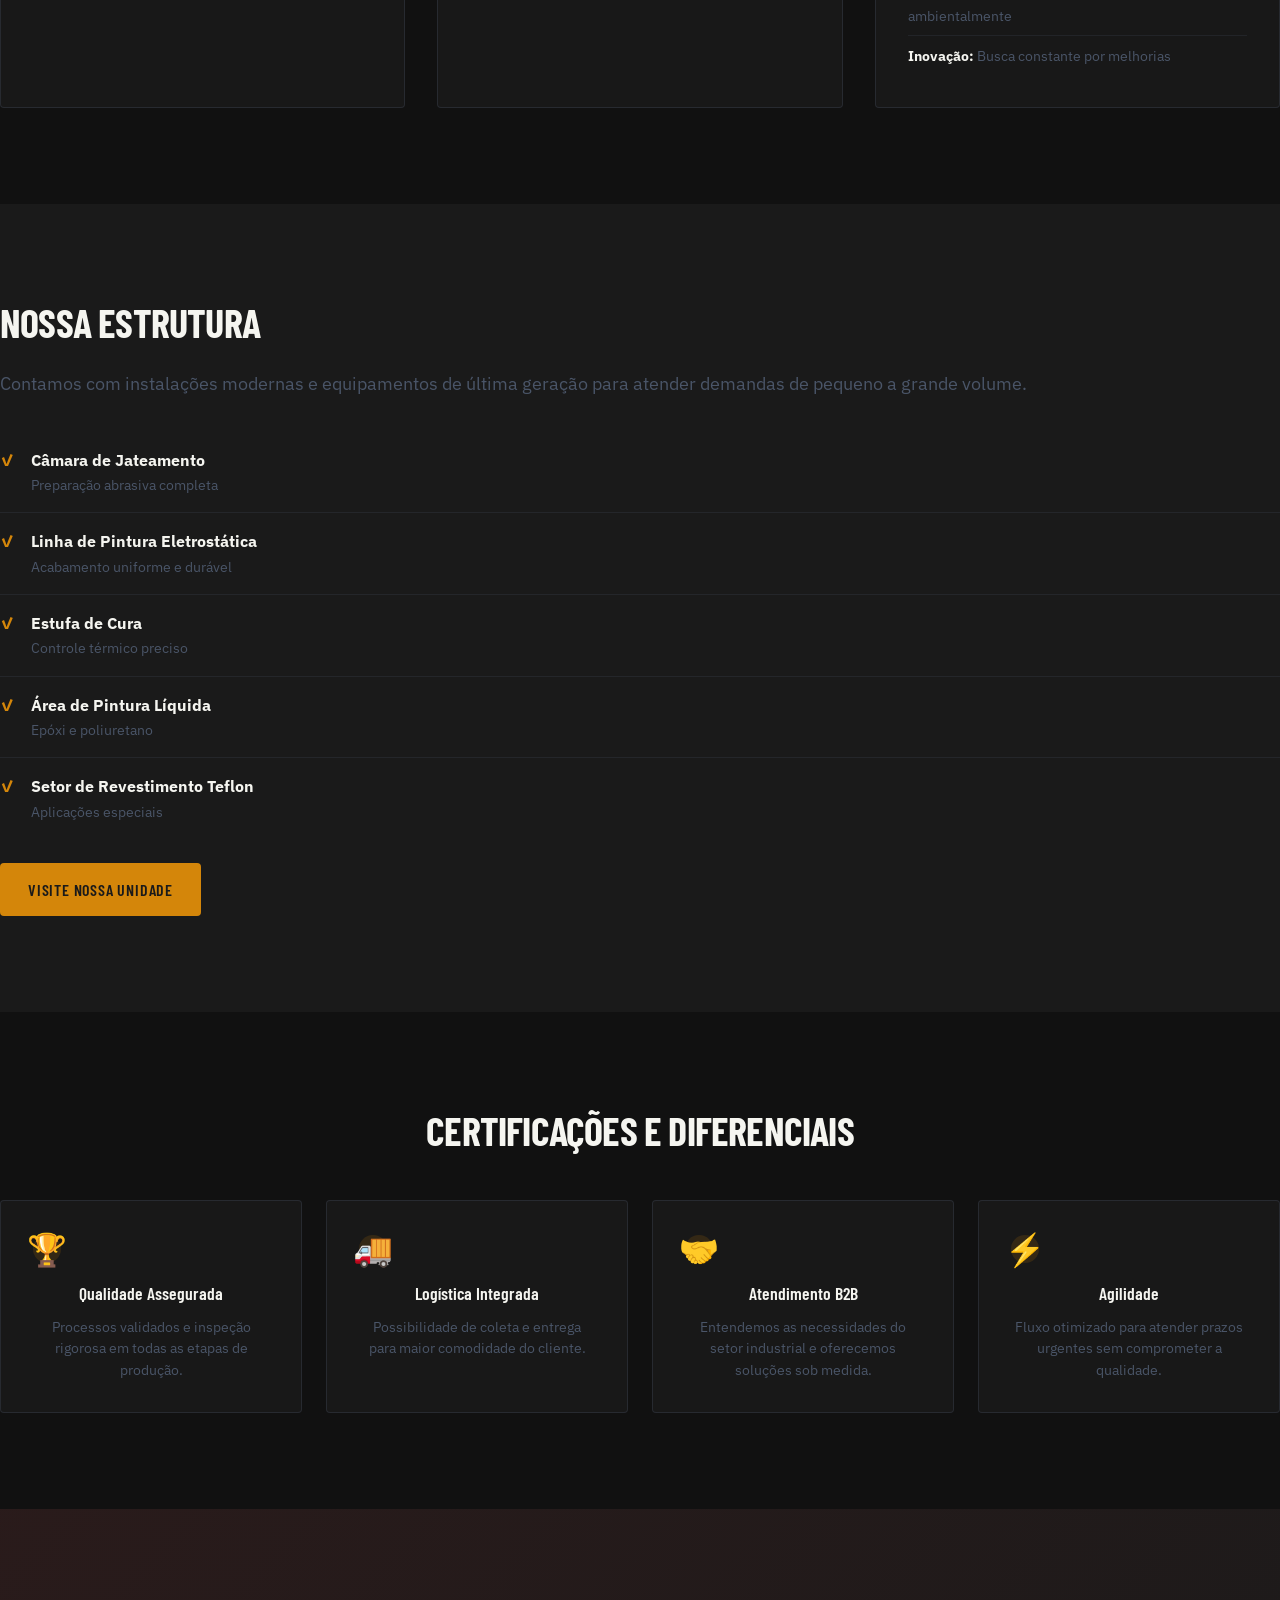
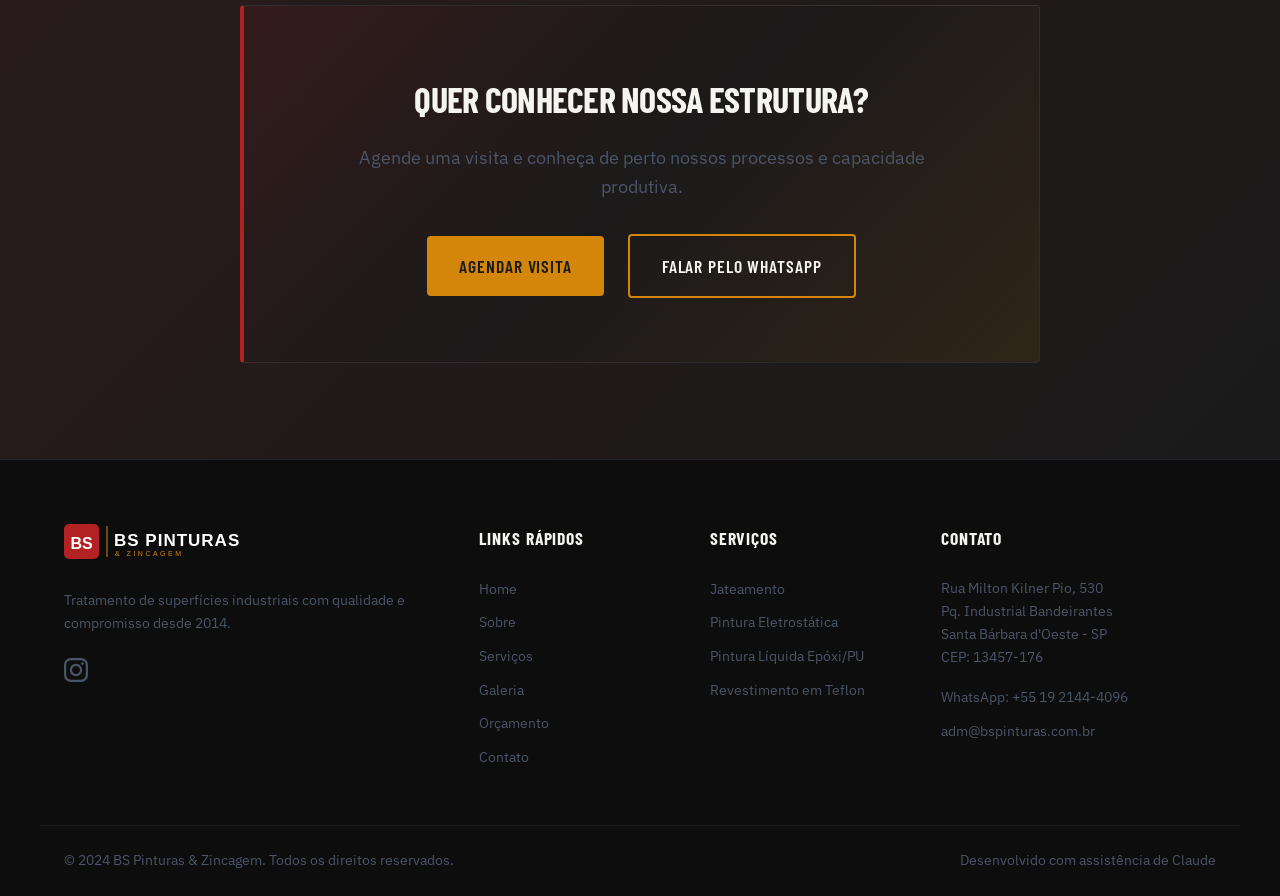
<file: BS-pinturas/sobre.html>
<!DOCTYPE html>
<html lang="pt-BR">
<head>
  <meta charset="UTF-8">
  <meta name="viewport" content="width=device-width, initial-scale=1.0">
  <title>Sobre Nós | BS Pinturas & Zincagem</title>

  <meta name="description" content="Conheça a BS Pinturas. Mais de 10 anos de experiência em tratamento de superfícies industriais em Santa Bárbara d'Oeste - SP.">
  <meta name="keywords" content="BS Pinturas, história, missão, visão, valores, tratamento de superfícies">
  <meta name="author" content="BS Pinturas">

  <meta property="og:title" content="Sobre Nós | BS Pinturas & Zincagem">
  <meta property="og:description" content="Conheça nossa história e compromisso com a qualidade.">
  <meta property="og:type" content="website">

  <link rel="icon" type="image/png" href="assets/images/logo/favicon.png">

  <link rel="preconnect" href="https://fonts.googleapis.com">
  <link rel="preconnect" href="https://fonts.gstatic.com" crossorigin>
  <link href="https://fonts.googleapis.com/css2?family=Barlow+Condensed:wght@400;600;700;800&family=IBM+Plex+Sans:wght@400;500;600&family=Roboto+Mono:wght@400;500&display=swap" rel="stylesheet">

  <link rel="stylesheet" href="assets/css/style.css">
  <link rel="stylesheet" href="assets/css/components.css">
  <link rel="stylesheet" href="assets/css/responsive.css">
</head>
<body>

  <a href="#main-content" class="sr-only">Pular para conteúdo principal</a>

  <header class="site-header">
    <div class="container">
      <div class="header-wrapper">

        <a href="index.html" class="logo" aria-label="BS Pinturas - Página inicial">
          <img src="assets/images/logo/logo.svg" alt="BS Pinturas & Zincagem" width="180" height="50">
        </a>

        <button class="menu-toggle" aria-label="Abrir menu" aria-expanded="false" aria-controls="main-nav">
          <span class="hamburger"></span>
          <span class="hamburger"></span>
          <span class="hamburger"></span>
        </button>

        <nav class="main-nav" id="main-nav" aria-label="Navegação principal">
          <ul class="nav-list">
            <li><a href="index.html" class="nav-link">Home</a></li>
            <li><a href="sobre.html" class="nav-link active" aria-current="page">Sobre</a></li>
            <li><a href="servicos.html" class="nav-link">Serviços</a></li>
            <li><a href="galeria.html" class="nav-link">Galeria</a></li>
            <li><a href="orcamento.html" class="nav-link">Orçamento</a></li>
            <li><a href="contato.html" class="nav-link">Contato</a></li>
          </ul>
        </nav>

        <a href="https://wa.me/551921444096" class="btn btn-primary header-cta" target="_blank" rel="noopener noreferrer">
          Solicitar Orçamento
        </a>

      </div>
    </div>
  </header>

  <main id="main-content">

    <section class="page-hero" aria-labelledby="sobre-title">
      <div class="container">
        <div class="page-hero-content">
          <span class="page-tag">A Empresa</span>
          <h1 id="sobre-title" class="page-title">Sobre <span class="text-accent">BS Pinturas</span></h1>
          <p class="page-description">
            Tradição e inovação no tratamento de superfícies industriais
          </p>
        </div>
      </div>
    </section>

    <section class="section" aria-labelledby="historia-title">
      <div class="container">
        <div class="about-wrapper">

          <div class="about-image">
            <img src="assets/images/logo/EmpresaBS.jpg" alt="Fachada da empresa BS Pinturas" loading="lazy">
          </div>

          <div class="about-content">
            <h2 id="historia-title" class="section-title">Nossa História</h2>
            <p class="section-text">
              Fundada em 2014, a BS Pinturas & Zincagem nasceu da visão de oferecer serviços de
              tratamento de superfícies com qualidade superior no Polo Industrial de
              Santa Bárbara d'Oeste.
            </p>
            <p class="section-text">
              Ao longo de mais de uma década, consolidamos nossa presença no mercado industrial,
              atendendo metalúrgicas, fabricantes de máquinas e equipamentos, e diversos
              segmentos que demandam acabamentos de alta performance.
            </p>
            <p class="section-text">
              Nossa evolução constante nos permitiu investir em equipamentos modernos,
              capacitação técnica contínua e processos validados, sempre com foco na
              satisfação do cliente e na excelência operacional.
            </p>
          </div>

        </div>
      </div>
    </section>

    <section class="section section-dark" aria-labelledby="mvv-title">
      <div class="container">
        <header class="section-header text-center">
          <h2 id="mvv-title" class="section-title center">Missão, Visão e Valores</h2>
        </header>

        <div class="mvv-grid">

          <article class="mvv-card">
            <div class="mvv-icon" aria-hidden="true">🎯</div>
            <h3 class="mvv-title">Missão</h3>
            <p class="mvv-text">
              Fornecer soluções de tratamento de superfícies industriais com excelência técnica,
              garantindo a proteção e durabilidade das peças de nossos clientes,
              através de processos inovadores e equipe qualificada.
            </p>
          </article>

          <article class="mvv-card">
            <div class="mvv-icon" aria-hidden="true">👁️</div>
            <h3 class="mvv-title">Visão</h3>
            <p class="mvv-text">
              Ser reconhecida como referência em tratamento de superfícies na região
              de Santa Bárbara d'Oeste e cidades vizinhas, destacando-se pela qualidade,
              pontualidade e relacionamento de confiança com clientes e parceiros.
            </p>
          </article>

          <article class="mvv-card">
            <div class="mvv-icon" aria-hidden="true">⭐</div>
            <h3 class="mvv-title">Valores</h3>
            <ul class="valores-list">
              <li><strong>Qualidade:</strong> Compromisso com excelência em cada peça</li>
              <li><strong>Pontualidade:</strong> Respeito aos prazos acordados</li>
              <li><strong>Transparência:</strong> Relacionamento honesto com clientes</li>
              <li><strong>Sustentabilidade:</strong> Processos conscientes ambientalmente</li>
              <li><strong>Inovação:</strong> Busca constante por melhorias</li>
            </ul>
          </article>

        </div>
      </div>
    </section>

    <section class="section" aria-labelledby="estrutura-title">
      <div class="container">
        <div class="estrutura-wrapper">

          <div class="estrutura-content">
            <h2 id="estrutura-title" class="section-title">Nossa Estrutura</h2>
            <p class="section-text">
              Contamos com instalações modernas e equipamentos de última geração para
              atender demandas de pequeno a grande volume.
            </p>

            <ul class="estrutura-list">
              <li class="estrutura-item">
                <span class="estrutura-icon" aria-hidden="true">✓</span>
                <div class="estrutura-text">
                  <strong>Câmara de Jateamento</strong>
                  <span>Preparação abrasiva completa</span>
                </div>
              </li>
              <li class="estrutura-item">
                <span class="estrutura-icon" aria-hidden="true">✓</span>
                <div class="estrutura-text">
                  <strong>Linha de Pintura Eletrostática</strong>
                  <span>Acabamento uniforme e durável</span>
                </div>
              </li>
              <li class="estrutura-item">
                <span class="estrutura-icon" aria-hidden="true">✓</span>
                <div class="estrutura-text">
                  <strong>Estufa de Cura</strong>
                  <span>Controle térmico preciso</span>
                </div>
              </li>
              <li class="estrutura-item">
                <span class="estrutura-icon" aria-hidden="true">✓</span>
                <div class="estrutura-text">
                  <strong>Área de Pintura Líquida</strong>
                  <span>Epóxi e poliuretano</span>
                </div>
              </li>
              <li class="estrutura-item">
                <span class="estrutura-icon" aria-hidden="true">✓</span>
                <div class="estrutura-text">
                  <strong>Setor de Revestimento Teflon</strong>
                  <span>Aplicações especiais</span>
                </div>
              </li>
            </ul>

            <a href="contato.html" class="btn btn-primary">Visite nossa unidade</a>
          </div>

        </div>
      </div>
    </section>

    <section class="section section-dark" aria-labelledby="certificacoes-title">
      <div class="container">
        <header class="section-header text-center">
          <h2 id="certificacoes-title" class="section-title center">Certificações e Diferenciais</h2>
        </header>

        <div class="diferenciais-grid">

          <article class="diferencial-card">
            <div class="diferencial-icon" aria-hidden="true">🏆</div>
            <h3 class="diferencial-title">Qualidade Assegurada</h3>
            <p class="diferencial-text">
              Processos validados e inspeção rigorosa em todas as etapas de produção.
            </p>
          </article>

          <article class="diferencial-card">
            <div class="diferencial-icon" aria-hidden="true">🚚</div>
            <h3 class="diferencial-title">Logística Integrada</h3>
            <p class="diferencial-text">
              Possibilidade de coleta e entrega para maior comodidade do cliente.
            </p>
          </article>

          <article class="diferencial-card">
            <div class="diferencial-icon" aria-hidden="true">🤝</div>
            <h3 class="diferencial-title">Atendimento B2B</h3>
            <p class="diferencial-text">
              Entendemos as necessidades do setor industrial e oferecemos soluções sob medida.
            </p>
          </article>

          <article class="diferencial-card">
            <div class="diferencial-icon" aria-hidden="true">⚡</div>
            <h3 class="diferencial-title">Agilidade</h3>
            <p class="diferencial-text">
              Fluxo otimizado para atender prazos urgentes sem comprometer a qualidade.
            </p>
          </article>

        </div>
      </div>
    </section>

    <section class="section section-cta" aria-labelledby="cta-sobre-title">
      <div class="container">
        <div class="cta-box">
          <h2 id="cta-sobre-title" class="cta-title">Quer conhecer nossa estrutura?</h2>
          <p class="cta-text">
            Agende uma visita e conheça de perto nossos processos e capacidade produtiva.
          </p>
          <div class="cta-actions">
            <a href="contato.html" class="btn btn-primary btn-lg">Agendar Visita</a>
            <a href="https://wa.me/551921444096" class="btn btn-secondary btn-lg" target="_blank" rel="noopener noreferrer">
              Falar pelo WhatsApp
            </a>
          </div>
        </div>
      </div>
    </section>

  </main>

  <footer class="site-footer">
    <div class="container">
      <div class="footer-grid">

        <div class="footer-brand">
          <img src="assets/images/logo/logo-white.svg" alt="BS Pinturas" width="150" height="40">
          <p class="footer-description">
            Tratamento de superfícies industriais com qualidade
            e compromisso desde 2014.
          </p>
          <div class="footer-social">
            <a href="https://instagram.com/bs.pinturas_br" target="_blank" rel="noopener" aria-label="Instagram">
              <svg width="24" height="24" viewBox="0 0 24 24" fill="currentColor">
                <path d="M12 2.163c3.204 0 3.584.012 4.85.07 3.252.148 4.771 1.691 4.919 4.919.058 1.265.069 1.645.069 4.849 0 3.205-.012 3.584-.069 4.849-.149 3.225-1.664 4.771-4.919 4.919-1.266.058-1.644.07-4.85.07-3.204 0-3.584-.012-4.849-.07-3.26-.149-4.771-1.699-4.919-4.92-.058-1.265-.07-1.644-.07-4.849 0-3.204.013-3.583.07-4.849.149-3.227 1.664-4.771 4.919-4.919 1.266-.057 1.645-.069 4.849-.069zm0-2.163c-3.259 0-3.667.014-4.947.072-4.358.2-6.78 2.618-6.98 6.98-.059 1.281-.073 1.689-.073 4.948 0 3.259.014 3.668.072 4.948.2 4.358 2.618 6.78 6.98 6.98 1.281.058 1.689.072 4.948.072 3.259 0 3.668-.014 4.948-.072 4.354-.2 6.782-2.618 6.979-6.98.059-1.28.073-1.689.073-4.948 0-3.259-.014-3.667-.072-4.947-.196-4.354-2.617-6.78-6.979-6.98-1.281-.059-1.69-.073-4.949-.073zm0 5.838c-3.403 0-6.162 2.759-6.162 6.162s2.759 6.163 6.162 6.163 6.162-2.759 6.162-6.163c0-3.403-2.759-6.162-6.162-6.162zm0 10.162c-2.209 0-4-1.79-4-4 0-2.209 1.791-4 4-4s4 1.791 4 4c0 2.21-1.791 4-4 4zm6.406-11.845c-.796 0-1.441.645-1.441 1.44s.645 1.44 1.441 1.44c.795 0 1.439-.645 1.439-1.44s-.644-1.44-1.439-1.44z"/>
              </svg>
            </a>
          </div>
        </div>

        <nav class="footer-nav" aria-label="Links rápidos">
          <h3 class="footer-title">Links Rápidos</h3>
          <ul class="footer-links">
            <li><a href="index.html">Home</a></li>
            <li><a href="sobre.html">Sobre</a></li>
            <li><a href="servicos.html">Serviços</a></li>
            <li><a href="galeria.html">Galeria</a></li>
            <li><a href="orcamento.html">Orçamento</a></li>
            <li><a href="contato.html">Contato</a></li>
          </ul>
        </nav>

        <nav class="footer-nav" aria-label="Serviços">
          <h3 class="footer-title">Serviços</h3>
          <ul class="footer-links">
            <li><a href="servicos.html#jateamento">Jateamento</a></li>
            <li><a href="servicos.html#pintura-eletrostatica">Pintura Eletrostática</a></li>
            <li><a href="servicos.html#pintura-liquida">Pintura Líquida Epóxi/PU</a></li>
            <li><a href="servicos.html#revestimento-teflon">Revestimento em Teflon</a></li>
          </ul>
        </nav>

        <div class="footer-contact">
          <h3 class="footer-title">Contato</h3>
          <address class="footer-address">
            <p>Rua Milton Kilner Pio, 530</p>
            <p>Pq. Industrial Bandeirantes</p>
            <p>Santa Bárbara d'Oeste - SP</p>
            <p>CEP: 13457-176</p>
          </address>
          <ul class="footer-contacts">
            <li>
              <a href="https://wa.me/551921444096" target="_blank" rel="noopener">
                WhatsApp: +55 19 2144-4096
              </a>
            </li>
            <li>
              <a href="mailto:adm@bspinturas.com.br">
                adm@bspinturas.com.br
              </a>
            </li>
          </ul>
        </div>

      </div>

      <div class="footer-bottom">
        <p>&copy; 2024 BS Pinturas & Zincagem. Todos os direitos reservados.</p>
        <p class="footer-credits">Desenvolvido com assistência de Claude</p>
      </div>
    </div>
  </footer>

  <a href="https://wa.me/551921444096" class="whatsapp-float" target="_blank" rel="noopener noreferrer" aria-label="Falar no WhatsApp">
    <svg viewBox="0 0 24 24" aria-hidden="true">
      <path d="M17.472 14.382c-.297-.149-1.758-.867-2.03-.967-.273-.099-.471-.148-.67.15-.197.297-.767.966-.94 1.164-.173.199-.347.223-.644.075-.297-.15-1.255-.463-2.39-1.475-.883-.788-1.48-1.761-1.653-2.059-.173-.297-.018-.458.13-.606.134-.133.298-.347.446-.521.15-.174.198-.298.298-.497.099-.198.05-.371-.025-.521-.075-.149-.669-1.612-.916-2.207-.242-.579-.487-.5-.669-.51-.173-.008-.371-.01-.57-.01-.198 0-.52.074-.792.372-.272.297-1.04 1.016-1.04 2.479 0 1.462 1.065 2.875 1.213 3.074.149.198 2.096 3.2 5.077 4.487.709.306 1.262.489 1.694.625.712.227 1.36.195 1.871.118.571-.085 1.758-.719 2.006-1.413.248-.694.248-1.289.173-1.413-.074-.124-.272-.198-.57-.347m-5.421 7.403h-.004a9.689 9.689 0 01-4.551-1.125l-.326-.186-3.388.888.907-3.299-.197-.346A9.689 9.689 0 012.473 12.1 9.697 9.697 0 0112.099 2.473c2.576 0 4.998 1.003 6.819 2.822a9.623 9.623 0 012.822 6.82c-.002 5.353-4.357 9.707-9.708 9.707M20.1 3.89A11.626 11.626 0 0012.099 0C5.392 0 .055 5.338.055 12.045c0 2.12.556 4.192 1.61 6.015l-1.71 6.242 6.404-1.678a11.9 11.9 0 005.737 1.466h.004c6.706 0 12.046-5.34 12.046-12.046 0-3.218-1.254-6.247-3.525-8.516l.024-.024z"/>
    </svg>
  </a>

  <script src="assets/js/menu.js"></script>
  <script src="assets/js/main.js"></script>

</body>
</html>
</file>
<file: BS-pinturas/assets/css/style.css>
/* ========================================
   BS Pinturas - Variáveis e Reset
   ======================================== */

/* Variáveis CSS */
:root {
  /* Paleta de Cores Industrial */
  --color-primary:     #1A1A1A;  /* Preto industrial — fundo principal */
  --color-secondary:   #B22222;  /* Vermelho óxido — cor da marca */
  --color-accent:      #D4860A;  /* Laranja aço — destaque e CTAs */
  --color-steel:       #4A5568;  /* Cinza aço — elementos neutros */
  --color-light:       #F5F5F0;  /* Off-white — textos e fundos claros */
  --color-white:       #FFFFFF;

  /* Tipografia */
  --font-heading: 'Barlow Condensed', sans-serif;
  --font-body: 'IBM Plex Sans', sans-serif;
  --font-mono: 'Roboto Mono', monospace;

  /* Espaçamento */
  --space-xs: 0.5rem;
  --space-sm: 1rem;
  --space-md: 1.5rem;
  --space-lg: 2rem;
  --space-xl: 3rem;
  --space-2xl: 4rem;
  --space-3xl: 6rem;

  /* Container */
  --container-max: 1200px;
  --container-padding: 1.5rem;
}

/* Reset Global */
*,
*::before,
*::after {
  margin: 0;
  padding: 0;
  box-sizing: border-box;
}

html {
  scroll-behavior: smooth;
  font-size: 16px;
}

body {
  font-family: var(--font-body);
  font-size: 1rem;
  line-height: 1.6;
  color: var(--color-light);
  background-color: var(--color-primary);
  -webkit-font-smoothing: antialiased;
  -moz-osx-font-smoothing: grayscale;
}

img {
  max-width: 100%;
  height: auto;
  display: block;
}

a {
  text-decoration: none;
  color: inherit;
  transition: color 0.3s ease;
}

ul, ol {
  list-style: none;
}

button {
  font-family: inherit;
  cursor: pointer;
  border: none;
  background: none;
}

input, textarea, select {
  font-family: inherit;
  font-size: inherit;
}

/* ========================================
   Header e Navegação
   ======================================== */

.site-header {
  position: fixed;
  top: 0;
  left: 0;
  width: 100%;
  z-index: 1000;
  background-image: url('../images/hero/header-bg - Copia.jpg');
  background-size: cover;
  background-position: center center;
  background-repeat: no-repeat;
  border-bottom: 1px solid rgba(74, 85, 104, 0.3);
}

.site-header::before {
  content: '';
  position: absolute;
  top: 0;
  left: 0;
  width: 100%;
  height: 100%;
  background: rgba(26, 26, 26, 0.7);
  z-index: -1;
}

.header-wrapper {
  display: flex;
  align-items: center;
  justify-content: space-between;
  height: 80px;
  padding: 0 var(--container-padding);
  max-width: var(--container-max);
  margin: 0 auto;
}

.logo {
  display: flex;
  align-items: center;
}

.logo img {
  height: 45px;
  width: auto;
}

/* Menu Principal */
.main-nav {
  display: flex;
  align-items: center;
}

.nav-list {
  display: flex;
  align-items: center;
  gap: var(--space-lg);
}

.nav-link {
  font-family: var(--font-heading);
  font-size: 1rem;
  font-weight: 600;
  text-transform: uppercase;
  letter-spacing: 0.05em;
  color: var(--color-light);
  padding: var(--space-xs) 0;
  position: relative;
  transition: color 0.3s ease;
}

.nav-link::after {
  content: '';
  position: absolute;
  bottom: 0;
  left: 0;
  width: 0;
  height: 2px;
  background-color: var(--color-accent);
  transition: width 0.3s ease;
}

.nav-link:hover,
.nav-link.active {
  color: var(--color-accent);
}

.nav-link:hover::after,
.nav-link.active::after {
  width: 100%;
}

/* Menu Toggle (Mobile) */
.menu-toggle {
  display: none;
  flex-direction: column;
  gap: 6px;
  padding: var(--space-xs);
  z-index: 1001;
}

.hamburger {
  display: block;
  width: 28px;
  height: 2px;
  background-color: var(--color-light);
  transition: all 0.3s ease;
}

.menu-toggle[aria-expanded="true"] .hamburger:nth-child(1) {
  transform: rotate(45deg) translate(5px, 5px);
}

.menu-toggle[aria-expanded="true"] .hamburger:nth-child(2) {
  opacity: 0;
}

.menu-toggle[aria-expanded="true"] .hamburger:nth-child(3) {
  transform: rotate(-45deg) translate(7px, -6px);
}

/* CTA do Header */
.header-cta {
  padding: 0.625rem 1.25rem;
  font-size: 0.875rem;
}

/* Responsive Header */
@media (max-width: 1024px) {
  .header-cta {
    display: none;
  }
}

@media (max-width: 768px) {
  .menu-toggle {
    display: flex;
  }

  .main-nav {
    position: fixed;
    top: 80px;
    left: 0;
    width: 100%;
    height: calc(100vh - 80px);
    background-color: rgba(26, 26, 26, 0.98);
    transform: translateX(100%);
    transition: transform 0.3s ease;
    padding: var(--space-xl);
  }

  .main-nav[aria-expanded="true"] {
    transform: translateX(0);
  }

  .nav-list {
    flex-direction: column;
    align-items: flex-start;
    gap: var(--space-md);
  }

  .nav-link {
    font-size: 1.25rem;
    padding: var(--space-xs) 0;
  }
}

/* ========================================
   Footer
   ======================================== */

.site-footer {
  background-color: #0d0d0d;
  border-top: 1px solid rgba(74, 85, 104, 0.3);
  padding: var(--space-2xl) 0 var(--space-md);
}

.footer-grid {
  display: grid;
  grid-template-columns: 2fr 1fr 1fr 1.5fr;
  gap: var(--space-xl);
  max-width: var(--container-max);
  margin: 0 auto;
  padding: 0 var(--container-padding);
}

.footer-brand img {
  height: 40px;
  width: auto;
  margin-bottom: var(--space-md);
}

.footer-description {
  color: var(--color-steel);
  font-size: 0.9rem;
  line-height: 1.6;
  margin-bottom: var(--space-md);
}

.footer-social {
  display: flex;
  gap: var(--space-sm);
}

.footer-social a {
  color: var(--color-steel);
  transition: color 0.3s ease;
}

.footer-social a:hover {
  color: var(--color-accent);
}

.footer-title {
  font-family: var(--font-heading);
  font-size: 1.1rem;
  font-weight: 700;
  text-transform: uppercase;
  letter-spacing: 0.05em;
  color: var(--color-light);
  margin-bottom: var(--space-md);
}

.footer-links li {
  margin-bottom: var(--space-xs);
}

.footer-links a {
  color: var(--color-steel);
  font-size: 0.9rem;
  transition: color 0.3s ease;
}

.footer-links a:hover {
  color: var(--color-accent);
}

.footer-address {
  font-style: normal;
  color: var(--color-steel);
  font-size: 0.9rem;
  line-height: 1.6;
  margin-bottom: var(--space-sm);
}

.footer-contacts li {
  margin-bottom: var(--space-xs);
}

.footer-contacts a {
  color: var(--color-steel);
  font-size: 0.9rem;
  transition: color 0.3s ease;
}

.footer-contacts a:hover {
  color: var(--color-accent);
}

.footer-bottom {
  max-width: var(--container-max);
  margin: var(--space-xl) auto 0;
  padding: var(--space-md) var(--container-padding) 0;
  border-top: 1px solid rgba(74, 85, 104, 0.2);
  display: flex;
  justify-content: space-between;
  align-items: center;
  flex-wrap: wrap;
  gap: var(--space-sm);
}

.footer-bottom p {
  color: var(--color-steel);
  font-size: 0.85rem;
}

.footer-credits {
  font-size: 0.8rem;
  color: rgba(245, 245, 240, 0.4);
}

/* Footer Responsive */
@media (max-width: 1024px) {
  .footer-grid {
    grid-template-columns: repeat(2, 1fr);
  }
}

@media (max-width: 640px) {
  .footer-grid {
    grid-template-columns: 1fr;
    gap: var(--space-lg);
  }

  .footer-bottom {
    flex-direction: column;
    text-align: center;
  }
}

/* ========================================
   WhatsApp Flutuante
   ======================================== */

.whatsapp-float {
  position: fixed;
  bottom: 24px;
  right: 24px;
  width: 60px;
  height: 60px;
  background-color: #25D366;
  border-radius: 50%;
  display: flex;
  align-items: center;
  justify-content: center;
  box-shadow: 0 4px 12px rgba(37, 211, 102, 0.4);
  z-index: 999;
  transition: transform 0.3s ease, box-shadow 0.3s ease;
}

.whatsapp-float:hover {
  transform: scale(1.1);
  box-shadow: 0 6px 20px rgba(37, 211, 102, 0.5);
}

.whatsapp-float svg {
  width: 32px;
  height: 32px;
  fill: white;
}

/* Responsivo WhatsApp */
@media (max-width: 768px) {
  .whatsapp-float {
    width: 50px;
    height: 50px;
    bottom: 16px;
    right: 16px;
  }

  .whatsapp-float svg {
    width: 26px;
    height: 26px;
  }
}

/* ========================================
   Botões
   ======================================== */

.btn {
  display: inline-flex;
  align-items: center;
  justify-content: center;
  gap: var(--space-xs);
  padding: 0.875rem 1.75rem;
  font-family: var(--font-heading);
  font-weight: 600;
  font-size: 1rem;
  text-transform: uppercase;
  letter-spacing: 0.05em;
  border-radius: 4px;
  transition: all 0.3s ease;
  cursor: pointer;
}

.btn-primary {
  background-color: var(--color-accent);
  color: var(--color-primary);
}

.btn-primary:hover {
  background-color: #c4960b;
  transform: translateY(-2px);
  box-shadow: 0 4px 12px rgba(212, 134, 10, 0.3);
}

.btn-secondary {
  background-color: transparent;
  color: var(--color-light);
  border: 2px solid var(--color-accent);
}

.btn-secondary:hover {
  background-color: var(--color-accent);
  color: var(--color-primary);
}

.btn-outline {
  background-color: transparent;
  color: var(--color-light);
  border: 2px solid var(--color-steel);
}

.btn-outline:hover {
  border-color: var(--color-accent);
  color: var(--color-accent);
}

.btn-lg {
  padding: 1rem 2rem;
  font-size: 1.1rem;
}

.btn-sm {
  padding: 0.5rem 1rem;
  font-size: 0.875rem;
}

/* ========================================
   Hero Section
   ======================================== */

.hero {
  position: relative;
  min-height: 100vh;
  display: flex;
  align-items: center;
  padding-top: 80px;
  background: linear-gradient(135deg, var(--color-primary) 0%, #0d0d0d 100%);
  overflow: hidden;
}

.hero::before {
  content: '';
  position: absolute;
  top: 0;
  left: 0;
  right: 0;
  bottom: 0;
  background-image:
    linear-gradient(rgba(74, 85, 104, 0.1) 1px, transparent 1px),
    linear-gradient(90deg, rgba(74, 85, 104, 0.1) 1px, transparent 1px);
  background-size: 50px 50px;
  pointer-events: none;
}

.hero-bg {
  position: absolute;
  top: 0;
  left: 0;
  width: 100%;
  height: 100%;
  background-image: url('../images/hero/hero-bg.jpg');
  background-size: cover;
  background-position: 70% center;
  background-repeat: no-repeat;
  animation: heroZoom 15s ease-in-out infinite;
}

.hero-overlay {
  position: absolute;
  top: 0;
  left: 0;
  width: 100%;
  height: 100%;
  background: linear-gradient(
    135deg,
    rgba(26, 26, 26, 0.95) 0%,
    rgba(26, 26, 26, 0.8) 50%,
    rgba(26, 26, 26, 0.6) 100%
  );
}

.hero-content {
  position: relative;
  z-index: 1;
  max-width: 800px;
}

.hero-tag {
  display: inline-block;
  font-family: var(--font-mono);
  font-size: 0.875rem;
  color: var(--color-accent);
  text-transform: uppercase;
  letter-spacing: 0.1em;
  margin-bottom: var(--space-md);
  padding: var(--space-xs) var(--space-sm);
  border: 1px solid var(--color-accent);
  border-radius: 4px;
}

.hero-title {
  font-family: var(--font-heading);
  font-size: clamp(2.5rem, 6vw, 5rem);
  font-weight: 800;
  line-height: 1;
  text-transform: uppercase;
  color: var(--color-light);
  margin-bottom: var(--space-md);
}

.hero-title .text-accent {
  color: var(--color-accent);
}

.hero-description {
  font-size: 1.25rem;
  color: var(--color-steel);
  max-width: 600px;
  margin-bottom: var(--space-xl);
  line-height: 1.7;
}

.hero-actions {
  display: flex;
  gap: var(--space-md);
  flex-wrap: wrap;
  margin-bottom: var(--space-2xl);
}

.hero-stats {
  display: flex;
  gap: var(--space-xl);
  flex-wrap: wrap;
}

.stat-item {
  display: flex;
  flex-direction: column;
}

.stat-number {
  font-family: var(--font-heading);
  font-size: clamp(2rem, 4vw, 3.5rem);
  font-weight: 800;
  color: var(--color-accent);
  line-height: 1;
}

.stat-label {
  font-size: 0.875rem;
  color: var(--color-steel);
  text-transform: uppercase;
  letter-spacing: 0.05em;
  margin-top: var(--space-xs);
}

.hero-scroll {
  position: absolute;
  bottom: var(--space-lg);
  left: 50%;
  transform: translateX(-50%);
  color: var(--color-steel);
  font-size: 1.5rem;
  animation: bounce 2s infinite;
  cursor: pointer;
}

@keyframes bounce {
  0%, 20%, 50%, 80%, 100% {
    transform: translateX(-50%) translateY(0);
  }
  40% {
    transform: translateX(-50%) translateY(-10px);
  }
  60% {
    transform: translateX(-50%) translateY(-5px);
  }
}

/* Animação suave de zoom no hero - efeito Ken Burns */
@keyframes heroZoom {
  0% {
    transform: scale(1);
  }
  50% {
    transform: scale(1.05);
  }
  100% {
    transform: scale(1);
  }
}

/* ========================================
   Cards de Serviços
   ======================================== */

.services-grid {
  display: grid;
  grid-template-columns: repeat(auto-fit, minmax(260px, 1fr));
  gap: var(--space-lg);
  margin-bottom: var(--space-xl);
}

.service-card {
  background: linear-gradient(145deg, rgba(74, 85, 104, 0.1) 0%, rgba(26, 26, 26, 0.5) 100%);
  border: 1px solid rgba(74, 85, 104, 0.3);
  border-radius: 8px;
  padding: var(--space-xl);
  transition: all 0.3s ease;
  position: relative;
  overflow: hidden;
}

.service-card::before {
  content: '';
  position: absolute;
  top: 0;
  left: 0;
  width: 100%;
  height: 3px;
  background: linear-gradient(90deg, var(--color-accent) 0%, transparent 100%);
  opacity: 0;
  transition: opacity 0.3s ease;
}

.service-card:hover {
  transform: translateY(-8px);
  border-color: var(--color-accent);
  box-shadow: 0 20px 40px rgba(0, 0, 0, 0.3);
}

.service-card:hover::before {
  opacity: 1;
}

.service-icon {
  width: 64px;
  height: 64px;
  display: flex;
  align-items: center;
  justify-content: center;
  background-color: rgba(212, 134, 10, 0.1);
  border: 1px solid var(--color-accent);
  border-radius: 8px;
  margin-bottom: var(--space-md);
  color: var(--color-accent);
}

.service-title {
  font-family: var(--font-heading);
  font-size: 1.5rem;
  font-weight: 700;
  text-transform: uppercase;
  color: var(--color-light);
  margin-bottom: var(--space-sm);
}

.service-description {
  color: var(--color-steel);
  font-size: 0.95rem;
  line-height: 1.6;
  margin-bottom: var(--space-md);
}

.service-link {
  font-family: var(--font-heading);
  font-weight: 600;
  color: var(--color-accent);
  text-transform: uppercase;
  font-size: 0.9rem;
  letter-spacing: 0.05em;
  display: inline-flex;
  align-items: center;
  gap: 0.25rem;
}

.service-link:hover {
  color: var(--color-light);
}

.services-cta {
  margin-top: var(--space-xl);
}

/* ========================================
   Página de Serviços - Detalhes
   ======================================== */

.service-detail-wrapper {
  display: grid;
  grid-template-columns: 1fr 1fr;
  gap: 4rem;
  align-items: center;
}

.service-detail-content {
  order: 1;
  padding-left: var(--space-lg);
}

.service-detail-image {
  order: 2;
  display: flex;
  justify-content: center;
}

.service-detail-image img {
  width: 100%;
  max-width: 650px;
  height: 420px;
  object-fit: cover;
  border-radius: 8px;
}

/* Imagem do Teflon - sem corte, proporcional */
#revestimento-teflon .service-detail-image img {
  object-fit: contain;
  max-height: 420px;
  height: auto;
}

/* Imagens de Jateamento e Pintura Eletrostática - sem cortes */
#jateamento .service-detail-image img,
#pintura-eletrostatica .service-detail-image img {
  object-fit: contain;
  max-height: 420px;
  height: auto;
}

.service-header {
  display: flex;
  align-items: center;
  gap: var(--space-md);
  margin-bottom: var(--space-md);
}

.service-number {
  font-family: var(--font-mono);
  font-size: 0.875rem;
  font-weight: 500;
  color: var(--color-accent);
  padding: 0.25rem 0.75rem;
  background-color: rgba(212, 134, 10, 0.1);
  border: 1px solid rgba(212, 134, 10, 0.3);
  border-radius: 4px;
}

.service-detail-title {
  font-family: var(--font-heading);
  font-size: clamp(1.75rem, 4vw, 2.5rem);
  font-weight: 700;
  text-transform: uppercase;
  color: var(--color-light);
  line-height: 1.2;
}

.service-lead {
  font-size: 1.1rem;
  color: var(--color-steel);
  line-height: 1.7;
  margin-bottom: var(--space-lg);
}

.service-info {
  margin-bottom: var(--space-md);
}

.service-info-title {
  font-family: var(--font-heading);
  font-size: 1.1rem;
  font-weight: 600;
  color: var(--color-light);
  margin-bottom: var(--space-xs);
  text-transform: uppercase;
}

.service-info p {
  color: var(--color-steel);
  font-size: 0.95rem;
  line-height: 1.6;
}

.service-aplicacoes {
  list-style: none;
  padding: 0;
  margin: var(--space-sm) 0;
}

.service-aplicacoes li {
  color: var(--color-steel);
  font-size: 0.95rem;
  padding: 0.5rem 0;
  padding-left: 1.5rem;
  position: relative;
  border-bottom: 1px solid rgba(74, 85, 104, 0.2);
}

.service-aplicacoes li:last-child {
  border-bottom: none;
}

.service-aplicacoes li::before {
  content: '✓';
  position: absolute;
  left: 0;
  color: var(--color-accent);
  font-weight: 700;
}

/* Responsivo - Serviços Detalhados */
@media (max-width: 1024px) {
  .service-detail-wrapper {
    grid-template-columns: 1fr 1fr;
    gap: 3rem;
  }

  .service-detail-image img {
    max-width: 100%;
    height: 380px;
  }

  #revestimento-teflon .service-detail-image img,
  #jateamento .service-detail-image img,
  #pintura-eletrostatica .service-detail-image img {
    max-height: 380px;
  }
}

@media (max-width: 768px) {
  .service-detail-wrapper {
    grid-template-columns: 1fr;
    gap: var(--space-xl);
  }

  .service-detail-content {
    order: 1;
    padding-left: 0;
  }

  .service-detail-image {
    order: 2;
    justify-content: center;
  }

  .service-detail-image img {
    max-width: 100%;
    height: 320px;
  }

  #revestimento-teflon .service-detail-image img,
  #jateamento .service-detail-image img,
  #pintura-eletrostatica .service-detail-image img {
    max-height: 320px;
  }
}

/* ========================================
   Seção Sobre - Nossa História
   ======================================== */

.about-wrapper {
  display: grid;
  grid-template-columns: 1fr 1fr;
  gap: var(--space-2xl);
  align-items: center;
}

.about-image {
  position: relative;
  overflow: hidden;
  border-radius: 8px;
  margin-left: var(--space-lg);
}

.about-image img {
  width: 100%;
  height: auto;
  display: block;
  object-fit: cover;
  border-radius: 8px;
}

.about-content {
  max-width: 600px;
  display: flex;
  flex-direction: column;
  justify-content: center;
  height: 100%;
}

/* Responsivo - Sobre */
@media (max-width: 1024px) {
  .about-wrapper {
    grid-template-columns: 1fr;
    gap: var(--space-xl);
  }

  .about-image {
    order: -1;
    margin-left: 0;
  }

  .about-image img {
    max-height: 400px;
    object-fit: cover;
  }
}

@media (max-width: 768px) {
  .about-image img {
    max-height: 300px;
  }
}

/* ========================================
   Seção de Diferenciais
   ======================================== */

.diferenciais-wrapper {
  display: grid;
  grid-template-columns: 1fr 1fr;
  gap: var(--space-2xl);
  align-items: center;
}

.diferenciais-content {
  max-width: 600px;
}

.section-text {
  color: var(--color-steel);
  font-size: 1.1rem;
  line-height: 1.8;
  margin-bottom: var(--space-lg);
}

.diferenciais-list {
  margin-bottom: var(--space-xl);
}

.diferencial-item {
  display: flex;
  align-items: flex-start;
  gap: var(--space-sm);
  margin-bottom: var(--space-md);
}

.diferencial-icon {
  width: 28px;
  height: 28px;
  display: flex;
  align-items: center;
  justify-content: center;
  background-color: rgba(212, 134, 10, 0.15);
  color: var(--color-accent);
  border-radius: 50%;
  font-size: 0.9rem;
  flex-shrink: 0;
  margin-top: 2px;
}

.diferencial-text {
  display: flex;
  flex-direction: column;
}

.diferencial-text strong {
  color: var(--color-light);
  font-weight: 600;
  margin-bottom: 0.25rem;
}

.diferencial-text span {
  color: var(--color-steel);
  font-size: 0.9rem;
}

.diferenciais-image {
  position: relative;
  display: flex;
  justify-content: center;
  align-items: center;
}

.diferenciais-image img {
  width: 100%;
  max-width: 85%;
  height: auto;
  border-radius: 8px;
  border: 3px solid #d4af37;
  box-shadow: 0 20px 40px rgba(0, 0, 0, 0.4);
}

/* Responsive Services & Diferenciais */
@media (max-width: 1024px) {
  .diferenciais-wrapper {
    grid-template-columns: 1fr;
    gap: var(--space-xl);
  }

  .diferenciais-image {
    order: -1;
  }

  .diferenciais-image::before {
    display: none;
  }
}

@media (max-width: 768px) {
  .services-grid {
    grid-template-columns: 1fr;
  }

  .service-card {
    padding: var(--space-lg);
  }
}

/* ========================================
   Galeria de Fotos
   ======================================== */

.gallery-filters {
  display: flex;
  justify-content: center;
  gap: var(--space-sm);
  margin-bottom: var(--space-xl);
  flex-wrap: wrap;
}

.filter-btn {
  padding: 0.625rem 1.25rem;
  font-family: var(--font-heading);
  font-size: 0.9rem;
  font-weight: 600;
  text-transform: uppercase;
  letter-spacing: 0.05em;
  color: var(--color-steel);
  background-color: transparent;
  border: 1px solid var(--color-steel);
  border-radius: 4px;
  cursor: pointer;
  transition: all 0.3s ease;
}

.filter-btn:hover,
.filter-btn.active {
  color: var(--color-primary);
  background-color: var(--color-accent);
  border-color: var(--color-accent);
}

.gallery-grid {
  display: grid;
  grid-template-columns: repeat(auto-fill, minmax(280px, 1fr));
  gap: var(--space-md);
}

/* Gallery Preview - Home Page */
.gallery-preview {
  display: grid;
  grid-template-columns: repeat(4, 1fr);
  gap: var(--space-md);
  margin-bottom: var(--space-xl);
}

.gallery-item-link {
  display: block;
  text-decoration: none;
  color: inherit;
}

.gallery-preview .gallery-item {
  position: relative;
  border-radius: 8px;
  overflow: hidden;
  aspect-ratio: 4/3;
  cursor: pointer;
  margin: 0;
}

.gallery-preview .gallery-item::after {
  content: 'Ver serviço →';
  position: absolute;
  top: 50%;
  left: 50%;
  transform: translate(-50%, -50%);
  font-family: var(--font-heading);
  font-size: 0.9rem;
  font-weight: 600;
  text-transform: uppercase;
  color: var(--color-light);
  background-color: rgba(212, 134, 10, 0.9);
  padding: 0.5rem 1rem;
  border-radius: 4px;
  opacity: 0;
  transition: opacity 0.3s ease;
  z-index: 2;
}

.gallery-preview .gallery-item img {
  width: 100%;
  height: 100%;
  object-fit: cover;
  display: block;
  transition: transform 0.5s ease;
}

.gallery-item-link:hover .gallery-item img {
  transform: scale(1.1);
}

.gallery-item-link:hover .gallery-item::after {
  opacity: 1;
}

.gallery-preview .gallery-item figcaption {
  position: absolute;
  bottom: 0;
  left: 0;
  right: 0;
  padding: var(--space-sm);
  background: linear-gradient(transparent 0%, rgba(26, 26, 26, 0.95) 100%);
  color: var(--color-light);
  font-family: var(--font-heading);
  font-size: 0.9rem;
  font-weight: 600;
  text-transform: uppercase;
  text-align: center;
  z-index: 1;
}

.gallery-item {
  position: relative;
  border-radius: 8px;
  overflow: hidden;
  aspect-ratio: 4/3;
  cursor: pointer;
}

.gallery-item img {
  width: 100%;
  height: 100%;
  object-fit: cover;
  transition: transform 0.5s ease;
}

.gallery-item:hover img {
  transform: scale(1.1);
}

.gallery-link {
  display: block;
  width: 100%;
  height: 100%;
}

.gallery-overlay {
  position: absolute;
  bottom: 0;
  left: 0;
  right: 0;
  padding: var(--space-md);
  background: linear-gradient(transparent 0%, rgba(26, 26, 26, 0.95) 100%);
  transform: translateY(100%);
  transition: transform 0.3s ease;
}

.gallery-item:hover .gallery-overlay {
  transform: translateY(0);
}

.gallery-category {
  display: inline-block;
  font-family: var(--font-mono);
  font-size: 0.75rem;
  text-transform: uppercase;
  letter-spacing: 0.1em;
  color: var(--color-accent);
  margin-bottom: var(--space-xs);
}

.gallery-item-title {
  font-family: var(--font-heading);
  font-size: 1.1rem;
  font-weight: 600;
  color: var(--color-light);
  text-transform: uppercase;
}

/* Lightbox */
.lightbox {
  position: fixed;
  top: 0;
  left: 0;
  width: 100%;
  height: 100%;
  background-color: rgba(0, 0, 0, 0.95);
  z-index: 2000;
  display: flex;
  align-items: center;
  justify-content: center;
  opacity: 0;
  visibility: hidden;
  transition: all 0.3s ease;
}

.lightbox.active {
  opacity: 1;
  visibility: visible;
}

.lightbox-content {
  position: relative;
  max-width: 90%;
  max-height: 90%;
}

.lightbox-img {
  max-width: 100%;
  max-height: 90vh;
  border-radius: 4px;
  box-shadow: 0 20px 60px rgba(0, 0, 0, 0.5);
}

.lightbox-close {
  position: absolute;
  top: -40px;
  right: 0;
  width: 40px;
  height: 40px;
  background: transparent;
  border: none;
  color: var(--color-light);
  font-size: 2rem;
  cursor: pointer;
  transition: color 0.3s ease;
}

.lightbox-close:hover {
  color: var(--color-accent);
}

.lightbox-caption {
  position: absolute;
  bottom: -50px;
  left: 0;
  right: 0;
  text-align: center;
  color: var(--color-light);
  font-family: var(--font-heading);
  font-size: 1.1rem;
}

.lightbox-nav {
  position: absolute;
  top: 50%;
  transform: translateY(-50%);
  width: 50px;
  height: 50px;
  background-color: rgba(255, 255, 255, 0.1);
  border: none;
  border-radius: 50%;
  color: var(--color-light);
  font-size: 1.5rem;
  cursor: pointer;
  transition: all 0.3s ease;
  display: flex;
  align-items: center;
  justify-content: center;
}

.lightbox-nav:hover {
  background-color: var(--color-accent);
  color: var(--color-primary);
}

.lightbox-prev {
  left: 20px;
}

.lightbox-next {
  right: 20px;
}

/* Gallery Responsive */
@media (max-width: 768px) {
  .gallery-grid {
    grid-template-columns: repeat(auto-fill, minmax(200px, 1fr));
    gap: var(--space-sm);
  }

  .lightbox-nav {
    width: 40px;
    height: 40px;
    font-size: 1.2rem;
  }

  .lightbox-prev {
    left: 10px;
  }

  .lightbox-next {
    right: 10px;
  }
}

/* Hero Responsive */
@media (max-width: 768px) {
  .hero {
    padding-top: 100px;
    min-height: auto;
    padding-bottom: var(--space-2xl);
  }

  .hero-actions {
    flex-direction: column;
    width: 100%;
  }

  .hero-actions .btn {
    width: 100%;
  }

  .hero-stats {
    gap: var(--space-lg);
  }

  .hero-scroll {
    display: none;
  }
}

/* ========================================
   Formulários
   ======================================== */

.form-section {
  border: none;
  padding: 0;
  margin-bottom: var(--space-xl);
}

.form-legend {
  font-family: var(--font-heading);
  font-size: 1.25rem;
  font-weight: 700;
  text-transform: uppercase;
  color: var(--color-light);
  margin-bottom: var(--space-md);
  padding: 0;
}

.form-row {
  display: grid;
  grid-template-columns: repeat(2, 1fr);
  gap: var(--space-md);
}

.form-group {
  margin-bottom: var(--space-md);
}

.form-label {
  display: block;
  font-family: var(--font-heading);
  font-size: 0.9rem;
  font-weight: 600;
  text-transform: uppercase;
  letter-spacing: 0.05em;
  color: var(--color-light);
  margin-bottom: var(--space-xs);
}

.required {
  color: var(--color-secondary);
}

.form-input,
.form-select,
.form-textarea {
  width: 100%;
  padding: 0.875rem var(--space-sm);
  background-color: rgba(245, 245, 240, 0.05);
  border: 1px solid var(--color-steel);
  border-radius: 4px;
  color: var(--color-light);
  font-size: 1rem;
  transition: all 0.3s ease;
}

.form-input:focus,
.form-select:focus,
.form-textarea:focus {
  outline: none;
  border-color: var(--color-accent);
  background-color: rgba(245, 245, 240, 0.08);
  box-shadow: 0 0 0 3px rgba(212, 134, 10, 0.1);
}

.form-input::placeholder,
.form-textarea::placeholder {
  color: rgba(245, 245, 240, 0.4);
}

.form-select {
  cursor: pointer;
  appearance: none;
  background-image: url("data:image/svg+xml,%3Csvg xmlns='http://www.w3.org/2000/svg' width='12' height='12' viewBox='0 0 12 12'%3E%3Cpath fill='%234A5568' d='M6 8L1 3h10z'/%3E%3C/svg%3E");
  background-repeat: no-repeat;
  background-position: right var(--space-sm) center;
  padding-right: var(--space-xl);
}

.form-select option {
  background-color: var(--color-primary);
  color: var(--color-light);
}

.form-textarea {
  min-height: 120px;
  resize: vertical;
}

.form-checkbox {
  display: flex;
  align-items: flex-start;
  gap: var(--space-xs);
}

.checkbox-label {
  display: flex;
  align-items: flex-start;
  gap: var(--space-sm);
  cursor: pointer;
  color: var(--color-steel);
  font-size: 0.95rem;
}

.checkbox-label input[type="checkbox"] {
  width: 20px;
  height: 20px;
  accent-color: var(--color-accent);
  cursor: pointer;
}

.form-actions {
  display: flex;
  gap: var(--space-md);
  flex-wrap: wrap;
}

.error-message {
  display: block;
  color: var(--color-secondary);
  font-size: 0.85rem;
  margin-top: var(--space-xs);
}

.form-success,
.form-error {
  padding: var(--space-md);
  border-radius: 4px;
  margin-top: var(--space-md);
}

.form-success {
  background-color: rgba(37, 211, 102, 0.1);
  border: 1px solid #25D366;
  color: #25D366;
}

.form-error {
  background-color: rgba(178, 34, 34, 0.1);
  border: 1px solid var(--color-secondary);
  color: var(--color-secondary);
}

/* ========================================
   Página de Orçamento
   ======================================== */

.orcamento-wrapper {
  display: grid;
  grid-template-columns: 1fr 2fr;
  gap: var(--space-2xl);
}

.orcamento-info {
  position: sticky;
  top: 100px;
  height: fit-content;
}

.info-card {
  background: linear-gradient(145deg, rgba(74, 85, 104, 0.1) 0%, rgba(26, 26, 26, 0.5) 100%);
  border: 1px solid rgba(74, 85, 104, 0.3);
  border-radius: 8px;
  padding: var(--space-lg);
  margin-bottom: var(--space-md);
}

.info-title {
  font-family: var(--font-heading);
  font-size: 1rem;
  font-weight: 700;
  color: var(--color-light);
  margin-bottom: var(--space-sm);
}

.info-list {
  list-style: none;
}

.info-list li {
  color: var(--color-steel);
  font-size: 0.9rem;
  margin-bottom: var(--space-xs);
  padding-left: var(--space-sm);
  position: relative;
}

.info-list li::before {
  content: '•';
  position: absolute;
  left: 0;
  color: var(--color-accent);
}

.info-whatsapp {
  display: inline-block;
  margin-top: var(--space-sm);
  color: var(--color-accent);
  font-weight: 600;
}

.info-whatsapp:hover {
  color: var(--color-light);
}

.orcamento-form-wrapper {
  background: linear-gradient(145deg, rgba(74, 85, 104, 0.05) 0%, rgba(26, 26, 26, 0.3) 100%);
  border: 1px solid rgba(74, 85, 104, 0.2);
  border-radius: 8px;
  padding: var(--space-xl);
}

/* ========================================
   Página de Contato
   ======================================== */

.contact-wrapper {
  display: grid;
  grid-template-columns: 1fr 1fr;
  gap: var(--space-2xl);
}

.contact-cards {
  display: flex;
  flex-direction: column;
  gap: var(--space-md);
}

.contact-card {
  background: linear-gradient(145deg, rgba(74, 85, 104, 0.1) 0%, rgba(26, 26, 26, 0.5) 100%);
  border: 1px solid rgba(74, 85, 104, 0.3);
  border-radius: 8px;
  padding: var(--space-lg);
}

.contact-icon {
  font-size: 2rem;
  margin-bottom: var(--space-sm);
}

.contact-card-title {
  font-family: var(--font-heading);
  font-size: 1.1rem;
  font-weight: 700;
  text-transform: uppercase;
  color: var(--color-light);
  margin-bottom: var(--space-sm);
}

.contact-address {
  font-style: normal;
  color: var(--color-steel);
  font-size: 0.95rem;
  line-height: 1.6;
}

.contact-address p {
  margin-bottom: 0.25rem;
}

.contact-detail {
  color: var(--color-steel);
  font-size: 0.95rem;
}

.contact-detail a {
  color: var(--color-accent);
  font-weight: 600;
}

.contact-detail a:hover {
  color: var(--color-light);
}

.contact-hours {
  list-style: none;
}

.contact-hours li {
  display: flex;
  justify-content: space-between;
  color: var(--color-steel);
  font-size: 0.9rem;
  padding: var(--space-xs) 0;
  border-bottom: 1px solid rgba(74, 85, 104, 0.2);
}

.contact-hours li:last-child {
  border-bottom: none;
}

.contact-social {
  margin-top: var(--space-lg);
}

.social-title {
  font-family: var(--font-heading);
  font-size: 1rem;
  font-weight: 700;
  text-transform: uppercase;
  color: var(--color-light);
  margin-bottom: var(--space-sm);
}

.social-links {
  display: flex;
  gap: var(--space-sm);
}

.social-link {
  display: flex;
  align-items: center;
  gap: var(--space-xs);
  color: var(--color-steel);
  font-size: 0.9rem;
  transition: color 0.3s ease;
}

.social-link:hover {
  color: var(--color-accent);
}

.social-link svg {
  width: 20px;
  height: 20px;
}

.contact-form-wrapper {
  background: linear-gradient(145deg, rgba(74, 85, 104, 0.05) 0%, rgba(26, 26, 26, 0.3) 100%);
  border: 1px solid rgba(74, 85, 104, 0.2);
  border-radius: 8px;
  padding: var(--space-xl);
}

/* Mapa */
.map-wrapper {
  border-radius: 8px;
  overflow: hidden;
  border: 1px solid rgba(74, 85, 104, 0.3);
}

.map-wrapper iframe {
  display: block;
  filter: grayscale(0.8) contrast(1.1);
}

/* Responsive Formulários e Contato */
@media (max-width: 1024px) {
  .orcamento-wrapper,
  .contact-wrapper {
    grid-template-columns: 1fr;
  }

  .orcamento-info {
    position: static;
    order: -1;
  }
}

@media (max-width: 768px) {
  .form-row {
    grid-template-columns: 1fr;
  }

  .form-actions {
    flex-direction: column;
  }

  .form-actions .btn {
    width: 100%;
  }

  .orcamento-form-wrapper,
  .contact-form-wrapper {
    padding: var(--space-lg);
  }

  .map-wrapper iframe {
    height: 300px;
  }
}

/* ========================================
   Animações de Entrada (Intersection Observer)
   ======================================== */

.fade-in {
  opacity: 0;
  transform: translateY(30px);
  transition: opacity 0.8s ease, transform 0.8s ease;
}

.fade-in.visible {
  opacity: 1;
  transform: translateY(0);
}

.slide-up {
  opacity: 0;
  transform: translateY(50px);
  transition: opacity 0.6s ease, transform 0.6s ease;
}

.slide-up.visible {
  opacity: 1;
  transform: translateY(0);
}

.slide-left {
  opacity: 0;
  transform: translateX(-50px);
  transition: opacity 0.6s ease, transform 0.6s ease;
}

.slide-left.visible {
  opacity: 1;
  transform: translateX(0);
}

.slide-right {
  opacity: 0;
  transform: translateX(50px);
  transition: opacity 0.6s ease, transform 0.6s ease;
}

.slide-right.visible {
  opacity: 1;
  transform: translateX(0);
}

.scale-in {
  opacity: 0;
  transform: scale(0.9);
  transition: opacity 0.6s ease, transform 0.6s ease;
}

.scale-in.visible {
  opacity: 1;
  transform: scale(1);
}

/* Delay classes para animação escalonada */
.delay-1 { transition-delay: 0.1s; }
.delay-2 { transition-delay: 0.2s; }
.delay-3 { transition-delay: 0.3s; }
.delay-4 { transition-delay: 0.4s; }
.delay-5 { transition-delay: 0.5s; }

/* Prefers-reduced-motion */
@media (prefers-reduced-motion: reduce) {
  .fade-in,
  .slide-up,
  .slide-left,
  .slide-right,
  .scale-in {
    opacity: 1;
    transform: none;
    transition: none;
  }

  .hero-bg {
    animation: none;
  }
}

/* ========================================
   Utilitários
   ======================================== */

.sr-only {
  position: absolute;
  width: 1px;
  height: 1px;
  padding: 0;
  margin: -1px;
  overflow: hidden;
  clip: rect(0, 0, 0, 0);
  white-space: nowrap;
  border: 0;
}

.text-center { text-align: center; }
.text-accent { color: var(--color-accent); }
.text-secondary { color: var(--color-secondary); }

.mb-sm { margin-bottom: var(--space-sm); }
.mb-md { margin-bottom: var(--space-md); }
.mb-lg { margin-bottom: var(--space-lg); }
.mb-xl { margin-bottom: var(--space-xl); }

.section {
  padding: var(--space-3xl) 0;
}

.section-dark {
  background-color: #111;
}

.section-gray {
  background-color: #1f1f1f;
}

.section-cta {
  background: linear-gradient(135deg, rgba(178, 34, 34, 0.1) 0%, rgba(26, 26, 26, 0.9) 100%);
}

.section-header {
  margin-bottom: var(--space-xl);
}

.section-subtitle {
  color: var(--color-steel);
  font-size: 1.1rem;
  max-width: 600px;
  margin: 0 auto;
}

/* ========================================
   Media Queries Finais
   ======================================== */

/* Tablets */
@media (max-width: 1024px) {
  :root {
    --space-3xl: 5rem;
  }

  .section {
    padding: var(--space-2xl) 0;
  }
}

/* Smartphones grandes */
@media (max-width: 768px) {
  :root {
    --space-2xl: 3rem;
    --space-3xl: 4rem;
    --container-padding: 1rem;
  }

  html {
    font-size: 15px;
  }

  .section {
    padding: var(--space-xl) 0;
  }
}

/* Smartphones pequenos */
@media (max-width: 480px) {
  :root {
    --container-padding: 0.875rem;
  }

  html {
    font-size: 14px;
  }

  .btn-lg {
    padding: 0.875rem 1.5rem;
    font-size: 1rem;
  }
}

/* Orientação paisagem em mobile */
@media (max-height: 500px) and (orientation: landscape) {
  .hero {
    min-height: auto;
    padding: 120px 0 var(--space-xl);
  }
}

/* Telas grandes */
@media (min-width: 1400px) {
  :root {
    --container-max: 1320px;
  }
}
</file>
<file: BS-pinturas/assets/css/components.css>
/* ========================================
   BS Pinturas - Componentes Reutilizáveis
   ======================================== */

/* ----------------------------------------
   Page Hero (Hero interno das páginas secundárias)
   ---------------------------------------- */
.page-hero {
  position: relative;
  padding-top: calc(var(--space-3xl) + 80px);
  padding-bottom: var(--space-2xl);
  background: linear-gradient(
    135deg,
    var(--color-primary) 0%,
    rgba(26, 26, 26, 0.95) 50%,
    rgba(74, 85, 104, 0.3) 100%
  );
  border-bottom: 1px solid rgba(74, 85, 104, 0.3);
  overflow: hidden;
}

.page-hero::before {
  content: '';
  position: absolute;
  top: 0;
  left: 0;
  right: 0;
  bottom: 0;
  background-image: url("data:image/svg+xml,%3Csvg width='60' height='60' viewBox='0 0 60 60' xmlns='http://www.w3.org/2000/svg'%3E%3Cg fill='none' fill-rule='evenodd'%3E%3Cg fill='%234A5568' fill-opacity='0.05'%3E%3Cpath d='M36 34v-4h-2v4h-4v2h4v4h2v-4h4v-2h-4zm0-30V0h-2v4h-4v2h4v4h2V6h4V4h-4zM6 34v-4H4v4H0v2h4v4h2v-4h4v-2H6zM6 4V0H4v4H0v2h4v4h2V6h4V4H6z'/%3E%3C/g%3E%3C/g%3E%3C/svg%3E");
  opacity: 0.5;
  pointer-events: none;
}

.page-hero-content {
  position: relative;
  z-index: 1;
  max-width: 800px;
}

/* Page Tag (label acima do título) */
.page-tag {
  display: inline-block;
  font-family: var(--font-mono);
  font-size: 0.75rem;
  font-weight: 500;
  letter-spacing: 0.1em;
  text-transform: uppercase;
  color: var(--color-accent);
  margin-bottom: var(--space-sm);
  padding: 0.25rem 0.75rem;
  background-color: rgba(212, 134, 10, 0.1);
  border-left: 3px solid var(--color-accent);
}

/* Page Title (título da página) */
.page-title {
  font-family: var(--font-heading);
  font-size: clamp(2rem, 5vw, 3rem);
  font-weight: 700;
  line-height: 1.1;
  color: var(--color-light);
  margin-bottom: var(--space-sm);
  text-transform: uppercase;
  letter-spacing: -0.02em;
}

.page-title .text-accent {
  color: var(--color-accent);
}

/* Page Description (descrição opcional abaixo do título) */
.page-description {
  font-family: var(--font-body);
  font-size: clamp(1rem, 2.5vw, 1.25rem);
  font-weight: 400;
  line-height: 1.6;
  color: var(--color-steel);
  max-width: 600px;
}

/* ----------------------------------------
   Orçamento - Layout e Cards de Informação
   ---------------------------------------- */

/* Wrapper principal do layout (colunas lado a lado) */
.orcamento-wrapper {
  display: grid;
  grid-template-columns: 1fr 2fr;
  gap: var(--space-3xl);
  align-items: start;
}

/* Coluna de informações (cards) */
.orcamento-info {
  display: flex;
  flex-direction: column;
  gap: var(--space-md);
}

/* Wrapper do formulário */
.orcamento-form-wrapper {
  background-color: rgba(255, 255, 255, 0.02);
  border: 1px solid rgba(74, 85, 104, 0.3);
  border-radius: 4px;
  padding: var(--space-xl);
}

/* Card de informação */
.info-card {
  background-color: rgba(255, 255, 255, 0.03);
  border: 1px solid rgba(74, 85, 104, 0.3);
  border-left: 3px solid var(--color-accent);
  border-radius: 4px;
  padding: var(--space-md);
}

.info-card p {
  color: var(--color-steel);
  font-size: 0.95rem;
  line-height: 1.6;
  margin: 0;
}

/* Título do card */
.info-title {
  font-family: var(--font-heading);
  font-size: 1.1rem;
  font-weight: 600;
  color: var(--color-light);
  margin-bottom: var(--space-sm);
  display: flex;
  align-items: center;
  gap: var(--space-xs);
}

/* Lista de informações */
.info-list {
  list-style: none;
  padding: 0;
  margin: 0;
}

.info-list li {
  color: var(--color-steel);
  font-size: 0.95rem;
  line-height: 1.6;
  padding-left: 1.25rem;
  position: relative;
  margin-bottom: var(--space-xs);
}

.info-list li::before {
  content: '→';
  position: absolute;
  left: 0;
  color: var(--color-accent);
  font-weight: 500;
}

/* Link WhatsApp */
.info-whatsapp {
  display: inline-flex;
  align-items: center;
  gap: var(--space-xs);
  margin-top: var(--space-sm);
  padding: 0.5rem 1rem;
  background-color: rgba(34, 178, 34, 0.1);
  border: 1px solid rgba(34, 178, 34, 0.3);
  border-radius: 4px;
  color: #22b222;
  font-family: var(--font-mono);
  font-size: 0.9rem;
  font-weight: 500;
  text-decoration: none;
  transition: all 0.3s ease;
}

.info-whatsapp::before {
  content: '💬';
}

.info-whatsapp:hover {
  background-color: rgba(34, 178, 34, 0.2);
  border-color: #22b222;
}

/* ----------------------------------------
   Contato - Layout, Cards e Mapa
   ---------------------------------------- */

/* Wrapper principal da página de contato */
.contato-wrapper {
  display: grid;
  grid-template-columns: 1fr 1fr;
  gap: var(--space-3xl);
  align-items: start;
}

/* Grid de cards de contato */
.contato-cards {
  display: grid;
  grid-template-columns: 1fr 1fr;
  gap: var(--space-md);
  margin-top: var(--space-md);
}

/* Card individual de contato */
.contato-card {
  background-color: rgba(255, 255, 255, 0.03);
  border: 1px solid rgba(74, 85, 104, 0.3);
  border-radius: 4px;
  padding: var(--space-md);
  text-align: center;
  transition: all 0.3s ease;
}

.contato-card:hover {
  border-color: var(--color-accent);
  transform: translateY(-2px);
}

/* Ícone do card */
.contato-icon {
  font-size: 2rem;
  margin-bottom: var(--space-sm);
}

/* Título do card */
.contato-card-title {
  font-family: var(--font-heading);
  font-size: 1.1rem;
  font-weight: 600;
  color: var(--color-light);
  margin-bottom: var(--space-sm);
}

/* Detalhes do contato */
.contato-detail {
  color: var(--color-steel);
  font-size: 0.95rem;
  margin-bottom: var(--space-sm);
}

.contato-detail a {
  color: var(--color-steel);
  text-decoration: none;
  transition: color 0.3s ease;
}

.contato-detail a:hover {
  color: var(--color-accent);
}

/* Endereço no card */
.contato-address {
  font-style: normal;
  color: var(--color-steel);
  font-size: 0.9rem;
  line-height: 1.6;
  margin-bottom: var(--space-sm);
}

.contato-address p {
  margin: 0;
}

/* Lista de horários */
.horario-list {
  list-style: none;
  padding: 0;
  margin: 0;
  text-align: left;
}

.horario-list li {
  display: flex;
  justify-content: space-between;
  color: var(--color-steel);
  font-size: 0.9rem;
  padding: 0.25rem 0;
  border-bottom: 1px solid rgba(74, 85, 104, 0.2);
}

.horario-list li:last-child {
  border-bottom: none;
}

.horario-list span:first-child {
  font-weight: 500;
}

/* Wrapper do mapa */
.contato-map {
  position: relative;
  width: 100%;
  border-radius: 4px;
  overflow: hidden;
  border: 1px solid rgba(74, 85, 104, 0.3);
}

.contato-map iframe {
  width: 100%;
  height: 450px;
  display: block;
}

/* ----------------------------------------
   Sobre - História, MVV e Diferenciais
   ---------------------------------------- */

/* Seção de história */
.sobre-historia {
  margin-bottom: var(--space-2xl);
}

/* Grid de layout da história (imagem + texto) */
.sobre-grid {
  display: grid;
  grid-template-columns: 1fr 1fr;
  gap: var(--space-3xl);
  align-items: center;
}

/* Grid de Missão, Visão e Valores */
.mvv-grid {
  display: grid;
  grid-template-columns: repeat(3, 1fr);
  gap: var(--space-lg);
  margin-top: var(--space-xl);
}

/* Card de MVV */
.mvv-card {
  background-color: rgba(255, 255, 255, 0.03);
  border: 1px solid rgba(74, 85, 104, 0.3);
  border-radius: 4px;
  padding: var(--space-lg);
  text-align: center;
  transition: all 0.3s ease;
}

.mvv-card:hover {
  border-color: var(--color-accent);
  transform: translateY(-4px);
}

/* Ícone MVV */
.mvv-icon {
  font-size: 2.5rem;
  margin-bottom: var(--space-sm);
}

/* Título MVV */
.mvv-title {
  font-family: var(--font-heading);
  font-size: 1.25rem;
  font-weight: 600;
  color: var(--color-light);
  margin-bottom: var(--space-sm);
}

/* Texto MVV */
.mvv-text {
  color: var(--color-steel);
  font-size: 0.95rem;
  line-height: 1.6;
}

/* Lista de valores */
.valores-list {
  list-style: none;
  padding: 0;
  margin: 0;
  text-align: left;
}

.valores-list li {
  color: var(--color-steel);
  font-size: 0.9rem;
  padding: 0.5rem 0;
  border-bottom: 1px solid rgba(74, 85, 104, 0.2);
}

.valores-list li:last-child {
  border-bottom: none;
}

.valores-list strong {
  color: var(--color-light);
}

/* Lista de estrutura/equipamentos */
.estrutura-list {
  list-style: none;
  padding: 0;
  margin: var(--space-md) 0;
}

.estrutura-item {
  display: flex;
  align-items: flex-start;
  gap: var(--space-sm);
  padding: var(--space-sm) 0;
  border-bottom: 1px solid rgba(74, 85, 104, 0.2);
}

.estrutura-item:last-child {
  border-bottom: none;
}

.estrutura-icon {
  color: var(--color-accent);
  font-weight: 700;
  flex-shrink: 0;
}

.estrutura-text {
  display: flex;
  flex-direction: column;
}

.estrutura-text strong {
  color: var(--color-light);
  font-size: 1rem;
}

.estrutura-text span {
  color: var(--color-steel);
  font-size: 0.9rem;
}

/* Grid de diferenciais/certificações */
.diferenciais-grid {
  display: grid;
  grid-template-columns: repeat(4, 1fr);
  gap: var(--space-md);
  margin-top: var(--space-xl);
}

/* Card de diferencial */
.diferencial-card {
  background-color: rgba(255, 255, 255, 0.03);
  border: 1px solid rgba(74, 85, 104, 0.3);
  border-radius: 4px;
  padding: var(--space-lg);
  text-align: center;
  transition: all 0.3s ease;
}

.diferencial-card:hover {
  border-color: var(--color-accent);
  background-color: rgba(255, 255, 255, 0.05);
}

/* Ícone do diferencial */
.diferencial-icon {
  font-size: 2rem;
  margin-bottom: var(--space-sm);
}

/* Título do diferencial */
.diferencial-title {
  font-family: var(--font-heading);
  font-size: 1.1rem;
  font-weight: 600;
  color: var(--color-light);
  margin-bottom: var(--space-xs);
}

/* Texto do diferencial */
.diferencial-text {
  color: var(--color-steel);
  font-size: 0.9rem;
  line-height: 1.5;
}

/* ----------------------------------------
   Serviços - Detalhes e Processos
   ---------------------------------------- */

/* Wrapper do serviço detalhado (imagem + conteúdo) */
.servico-detalhe {
  display: grid;
  grid-template-columns: 1fr 1fr;
  gap: 3rem;
  align-items: center;
  margin-bottom: 4rem;
}

.servico-detalhe img {
  width: 100%;
  max-width: 450px;
  height: 350px;
  object-fit: cover;
  border-radius: 8px;
  justify-self: end;
}

/* Header do serviço (número + título) */
.servico-header {
  display: flex;
  align-items: center;
  gap: var(--space-md);
  margin-bottom: var(--space-md);
}

/* Número do serviço */
.servico-numero {
  font-family: var(--font-mono);
  font-size: 0.875rem;
  font-weight: 500;
  color: var(--color-accent);
  padding: 0.25rem 0.75rem;
  background-color: rgba(212, 134, 10, 0.1);
  border: 1px solid rgba(212, 134, 10, 0.3);
  border-radius: 4px;
}

/* Ícone grande do serviço */
.servico-icon-grande {
  width: 80px;
  height: 80px;
  margin-bottom: var(--space-md);
  color: var(--color-accent);
}

.servico-icon-grande svg {
  width: 100%;
  height: 100%;
}

/* Lista de aplicações do serviço */
.servico-aplicacoes {
  list-style: none;
  padding: 0;
  margin: var(--space-sm) 0;
}

.servico-aplicacoes li {
  color: var(--color-steel);
  font-size: 0.95rem;
  padding: 0.5rem 0;
  padding-left: 1.5rem;
  position: relative;
  border-bottom: 1px solid rgba(74, 85, 104, 0.2);
}

.servico-aplicacoes li:last-child {
  border-bottom: none;
}

.servico-aplicacoes li::before {
  content: '✓';
  position: absolute;
  left: 0;
  color: var(--color-accent);
  font-weight: 700;
}

/* Seção de processo do serviço */
.servico-processo {
  margin-top: var(--space-xl);
  padding-top: var(--space-xl);
  border-top: 1px solid rgba(74, 85, 104, 0.3);
}

/* Grid de steps do processo */
.processo-steps {
  display: flex;
  justify-content: space-between;
  gap: var(--space-md);
  margin-top: var(--space-lg);
  position: relative;
}

/* Step individual do processo */
.processo-step {
  flex: 1;
  text-align: center;
  position: relative;
}

.processo-step::after {
  content: '';
  position: absolute;
  top: 24px;
  right: -50%;
  width: 100%;
  height: 2px;
  background: linear-gradient(to right, var(--color-accent), transparent);
  opacity: 0.3;
}

.processo-step:last-child::after {
  display: none;
}

/* Número do step */
.processo-numero {
  width: 50px;
  height: 50px;
  margin: 0 auto var(--space-sm);
  display: flex;
  align-items: center;
  justify-content: center;
  font-family: var(--font-heading);
  font-size: 1.25rem;
  font-weight: 700;
  color: var(--color-accent);
  background-color: rgba(212, 134, 10, 0.1);
  border: 2px solid var(--color-accent);
  border-radius: 50%;
}

/* Título do step */
.processo-titulo {
  font-family: var(--font-heading);
  font-size: 1rem;
  font-weight: 600;
  color: var(--color-light);
  margin-bottom: var(--space-xs);
}

/* Descrição do step */
.processo-descricao {
  font-size: 0.85rem;
  color: var(--color-steel);
  line-height: 1.5;
}

/* ----------------------------------------
   CTA Box (Call to Action)
   ---------------------------------------- */

/* Container do CTA */
.cta-box {
  background: linear-gradient(
    135deg,
    rgba(178, 34, 34, 0.1) 0%,
    rgba(26, 26, 26, 0.8) 50%,
    rgba(212, 134, 10, 0.1) 100%
  );
  border: 1px solid rgba(74, 85, 104, 0.3);
  border-left: 4px solid var(--color-secondary);
  border-radius: 4px;
  padding: var(--space-2xl);
  text-align: center;
  max-width: 800px;
  margin: 0 auto;
}

/* Título do CTA */
.cta-title {
  font-family: var(--font-heading);
  font-size: clamp(1.5rem, 4vw, 2.25rem);
  font-weight: 700;
  color: var(--color-light);
  margin-bottom: var(--space-sm);
  text-transform: uppercase;
  letter-spacing: -0.02em;
}

/* Texto do CTA */
.cta-text {
  font-family: var(--font-body);
  font-size: clamp(1rem, 2vw, 1.125rem);
  color: var(--color-steel);
  line-height: 1.6;
  margin-bottom: var(--space-lg);
  max-width: 600px;
  margin-left: auto;
  margin-right: auto;
}

/* Container dos botões de ação */
.cta-actions {
  display: flex;
  flex-wrap: wrap;
  justify-content: center;
  align-items: center;
  gap: var(--space-md);
}

/* ----------------------------------------
   Badges, Tags e Títulos de Seção
   ---------------------------------------- */

/* Badge genérico */
.badge {
  display: inline-flex;
  align-items: center;
  font-family: var(--font-mono);
  font-size: 0.75rem;
  font-weight: 500;
  letter-spacing: 0.05em;
  text-transform: uppercase;
  padding: 0.25rem 0.75rem;
  border-radius: 4px;
  background-color: rgba(212, 134, 10, 0.1);
  color: var(--color-accent);
  border: 1px solid rgba(212, 134, 10, 0.3);
}

/* Tag genérica */
.tag {
  display: inline-block;
  font-family: var(--font-mono);
  font-size: 0.7rem;
  font-weight: 500;
  letter-spacing: 0.1em;
  text-transform: uppercase;
  padding: 0.2rem 0.5rem;
  background-color: rgba(74, 85, 104, 0.3);
  color: var(--color-steel);
  border-radius: 2px;
}

/* Tag de seção (label acima do título) */
.section-tag {
  display: inline-block;
  font-family: var(--font-mono);
  font-size: 0.75rem;
  font-weight: 500;
  letter-spacing: 0.15em;
  text-transform: uppercase;
  color: var(--color-accent);
  margin-bottom: var(--space-sm);
  padding: 0.25rem 0;
  border-bottom: 2px solid var(--color-accent);
}

/* Título de seção */
.section-title {
  font-family: var(--font-heading);
  font-size: clamp(1.75rem, 4vw, 2.5rem);
  font-weight: 700;
  color: var(--color-light);
  line-height: 1.1;
  text-transform: uppercase;
  letter-spacing: -0.02em;
  margin-bottom: var(--space-md);
}

.section-title.center {
  text-align: center;
}

/* Subtítulo de seção */
.section-subtitle {
  font-family: var(--font-body);
  font-size: clamp(1rem, 2vw, 1.125rem);
  font-weight: 400;
  color: var(--color-steel);
  line-height: 1.6;
  max-width: 700px;
  margin: 0 auto var(--space-xl);
  text-align: center;
}
</file>
<file: BS-pinturas/assets/css/responsive.css>
/* ========================================
   BS Pinturas - Estilos Responsivos
   ======================================== */

/* ----------------------------------------
   Tablets (1024px)
   ---------------------------------------- */
@media (max-width: 1024px) {
  /* Grid de orçamento: mantém 2 colunas mas reduz gap */
  .orcamento-wrapper {
    gap: var(--space-xl);
  }

  /* Grid de contato: mantém 2 colunas */
  .contato-wrapper {
    gap: var(--space-xl);
  }

  /* Grid sobre: mantém 2 colunas */
  .sobre-grid {
    gap: var(--space-xl);
  }

  /* Grid serviço detalhe: mantém 2 colunas */
  .servico-detalhe,
  .service-detail-wrapper {
    gap: var(--space-xl);
  }

  .service-detail-image img {
    max-width: 100%;
    height: 300px;
  }

  /* MVV: 3 colunas para 2 colunas */
  .mvv-grid {
    grid-template-columns: repeat(2, 1fr);
  }

  /* Diferenciais: 4 colunas para 2 colunas */
  .diferenciais-grid {
    grid-template-columns: repeat(2, 1fr);
  }

  /* Gallery preview: 4 colunas para 2 colunas */
  .gallery-preview {
    grid-template-columns: repeat(2, 1fr);
  }

  /* Footer: 4 colunas para 2 colunas */
  .footer-grid {
    grid-template-columns: repeat(2, 1fr);
  }

  /* Contato cards: 2 colunas */
  .contato-cards {
    grid-template-columns: repeat(2, 1fr);
  }
}

/* ----------------------------------------
   Mobile Grande (768px)
   ---------------------------------------- */
@media (max-width: 768px) {
  /* Container ajusta padding */
  .container {
    padding-left: var(--space-sm);
    padding-right: var(--space-sm);
  }

  /* Grid de orçamento: empilha para 1 coluna */
  .orcamento-wrapper {
    grid-template-columns: 1fr;
    gap: var(--space-xl);
  }

  /* Grid de contato: empilha para 1 coluna */
  .contato-wrapper {
    grid-template-columns: 1fr;
    gap: var(--space-xl);
  }

  /* Grid sobre: empilha para 1 coluna */
  .sobre-grid {
    grid-template-columns: 1fr;
    gap: var(--space-lg);
  }

  /* Grid serviço detalhe: empilha para 1 coluna */
  .servico-detalhe,
  .service-detail-wrapper {
    grid-template-columns: 1fr;
    gap: var(--space-lg);
  }

  /* Serviço detalhe: em mobile, conteúdo primeiro, imagem depois */
  .service-detail-content {
    order: 1;
  }

  .service-detail-image {
    order: 2;
    justify-content: center;
  }

  .service-detail-image img {
    max-width: 100%;
    height: 280px;
  }

  /* Serviço detalhe reverse: ordena corretamente */
  .servico-detalhe.service-detail-reverse .service-detail-image {
    order: -1;
  }

  /* MVV: empilha para 1 coluna */
  .mvv-grid {
    grid-template-columns: 1fr;
    gap: var(--space-md);
  }

  /* Diferenciais: empilha para 1 coluna */
  .diferenciais-grid {
    grid-template-columns: 1fr;
    gap: var(--space-md);
  }

  /* Gallery preview: 2 colunas para tablets */
  .gallery-preview {
    grid-template-columns: repeat(2, 1fr);
  }

  /* Diferenciais image: ajusta tamanho em tablets */
  .diferenciais-image img {
    max-width: 75%;
  }

  /* Footer: empilha para 1 coluna */
  .footer-grid {
    grid-template-columns: 1fr;
    gap: var(--space-lg);
    text-align: center;
  }

  /* Contato cards: empilha para 1 coluna */
  .contato-cards {
    grid-template-columns: 1fr;
  }

  /* Processo steps: empilha para coluna */
  .processo-steps {
    flex-direction: column;
    gap: var(--space-lg);
  }

  .processo-step::after {
    display: none;
  }

  /* CTA actions: empilha botões */
  .cta-actions {
    flex-direction: column;
    width: 100%;
  }

  .cta-actions .btn {
    width: 100%;
    justify-content: center;
  }

  /* Page hero ajusta padding */
  .page-hero {
    padding-top: calc(var(--space-2xl) + 60px);
    padding-bottom: var(--space-xl);
  }

  /* Menu mobile */
  .main-nav {
    position: fixed;
    top: 0;
    right: -100%;
    width: 80%;
    max-width: 300px;
    height: 100vh;
    background-color: var(--color-primary);
    border-left: 1px solid rgba(74, 85, 104, 0.3);
    padding: calc(var(--space-xl) + 60px) var(--space-md) var(--space-md);
    transition: right 0.3s ease;
    z-index: 999;
  }

  .main-nav.menu-open {
    right: 0;
  }

  .nav-list {
    flex-direction: column;
    gap: var(--space-sm);
  }

  .nav-link {
    display: block;
    padding: var(--space-sm) 0;
    border-bottom: 1px solid rgba(74, 85, 104, 0.2);
  }

  /* Menu toggle visível */
  .menu-toggle {
    display: flex;
    flex-direction: column;
    gap: 5px;
    z-index: 1001;
  }

  .menu-toggle .hamburger {
    display: block;
    width: 24px;
    height: 2px;
    background-color: var(--color-light);
    transition: all 0.3s ease;
  }

  .menu-toggle.active .hamburger:nth-child(1) {
    transform: rotate(45deg) translate(5px, 5px);
  }

  .menu-toggle.active .hamburger:nth-child(2) {
    opacity: 0;
  }

  .menu-toggle.active .hamburger:nth-child(3) {
    transform: rotate(-45deg) translate(5px, -5px);
  }

  /* Header CTA escondido no mobile */
  .header-cta {
    display: none;
  }

  /* Body com scroll bloqueado quando menu aberto */
  body.menu-open {
    overflow: hidden;
  }
}

/* ----------------------------------------
   Mobile Pequeno (480px)
   ---------------------------------------- */
@media (max-width: 480px) {
  /* Espaçamentos reduzidos */
  .section {
    padding: var(--space-xl) 0;
  }

  /* Cards em padding menor */
  .info-card,
  .contato-card,
  .mvv-card,
  .diferencial-card {
    padding: var(--space-sm);
  }

  /* CTA box padding menor */
  .cta-box {
    padding: var(--space-lg);
  }

  /* Formulário padding menor */
  .orcamento-form-wrapper {
    padding: var(--space-md);
  }

  /* Page title menor */
  .page-title {
    font-size: 1.75rem;
  }

  /* Section title menor */
  .section-title {
    font-size: 1.5rem;
  }

  /* Mapa altura reduzida */
  .contato-map iframe {
    height: 300px;
  }

  /* Footer bottom em coluna */
  .footer-bottom {
    flex-direction: column;
    gap: var(--space-sm);
    text-align: center;
  }

  /* WhatsApp float ajusta tamanho */
  .whatsapp-float {
    width: 50px;
    height: 50px;
    bottom: var(--space-sm);
    right: var(--space-sm);
  }

  /* Hero stats em coluna */
  .hero-stats {
    flex-direction: column;
    gap: var(--space-md);
  }

  /* Grid de galeria em coluna */
  .gallery-preview {
    grid-template-columns: 1fr;
  }

  /* Diferenciais image: ajusta para mobile */
  .diferenciais-image img {
    max-width: 90%;
  }

  /* Services grid em coluna */
  .services-grid {
    grid-template-columns: 1fr;
  }

  /* Valores list fonte menor */
  .valores-list li {
    font-size: 0.85rem;
  }

  /* Horario list em coluna */
  .horario-list li {
    flex-direction: column;
    gap: 0.25rem;
  }
}
</file>
